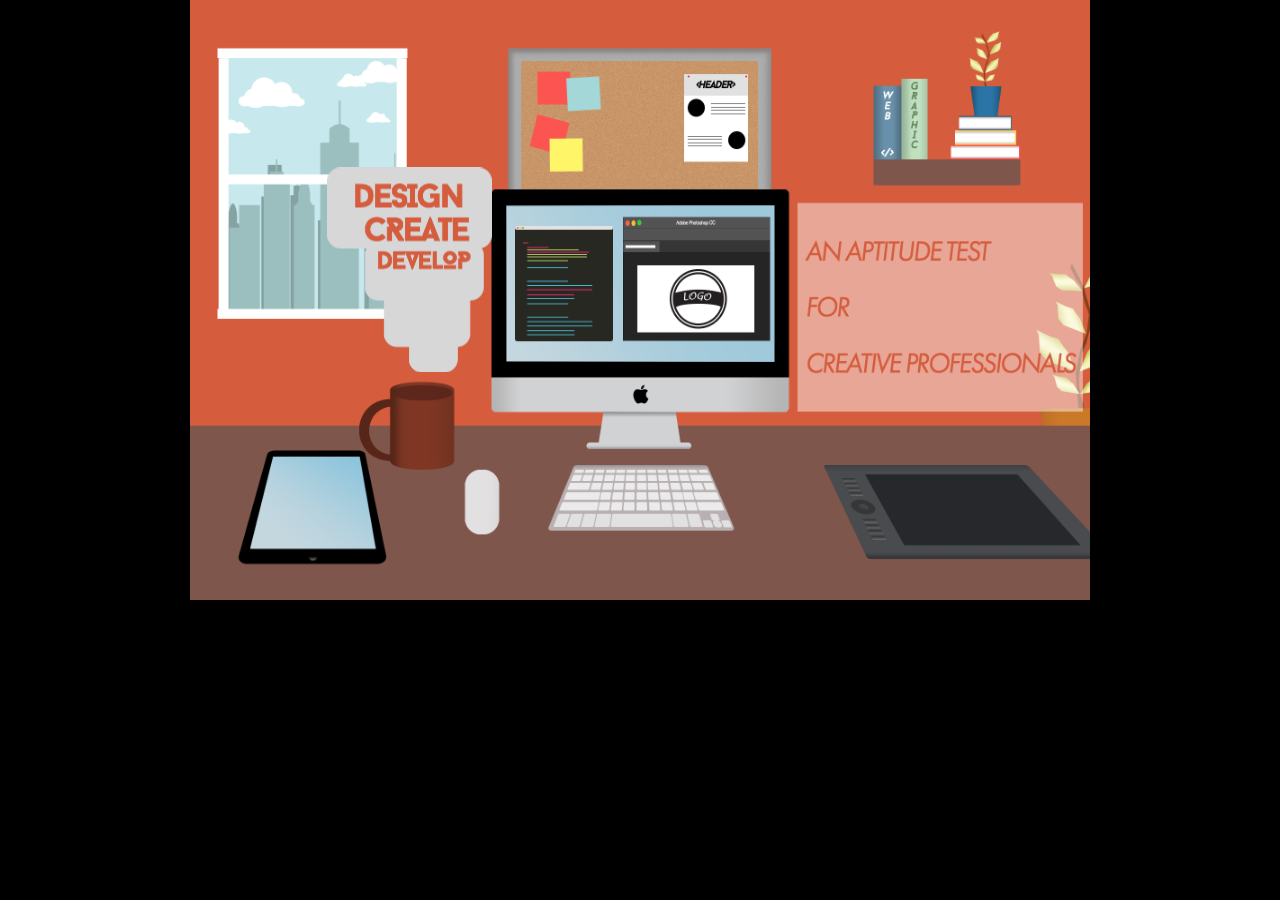
<file: index.html>
<!doctype html>
<html>
<head>
<meta charset="utf-8">
<meta name="viewport" content="width=device-width, initial-scale=1.0, maximum-scale=1.0, minimum-scale=1.0, user-scalable=no" />
<style>
html, body {
	margin:0;
	padding:0;
}
body {
	background-color:black;
	overflow: scroll;
}
#container {
	margin:auto;
	background-color:black;
	width:900px;
	height:600px;
}
canvas {

}
button {
	width:100px;
	height:50px;
	background-color:orange;
	text-align: center;
	margin:auto;
}
</style>
	<script type="text/javascript" src="js/collie.min.js"></script>
	<!-- animsition CSS -->
<link rel="stylesheet" href="css/animsition.css">

<!-- vendor js -->
<script src="//ajax.googleapis.com/ajax/libs/jquery/1.11.0/jquery.min.js"></script>

<!-- animsition js -->

</head>
<body >
	<a href = "questions.html">
		<div id="container" ></div>
	</a>

		<script type="text/javascript">
		var layer = new collie.Layer({
		    width: 900,
		    height: 600
		});
		 
		collie.ImageManager.add({
		    bubble: "img/bubble.png",
		    bg: "img/illustration.png"
		});
		var bg = new collie.DisplayObject({
			width : layer.get("width"),
			height : layer.get("height"),
			fitImage : true,
			zIndex: 0,
			backgroundImage : "bg"
			}).addTo(layer);
		 
		var bubble = new collie.DisplayObject({
		    x: 55,
		    y: 75,
		    fitImage: true,
		    scaleX:.5,
		    scaleY:.5,
		   // mass: 1,
		    backgroundImage: "bubble"
		}).addTo(layer);

		collie.Timer.transition(bubble, 3000, {
		        to : [55, 50],
		        set : ["x", "y"],
		        effect: collie.Effect.cubicEase
		    });
		 
		collie.Renderer.addLayer(layer);
		collie.Renderer.load(document.getElementById("container"));
		collie.Renderer.start();
		</script>

	
</body>
</html>
</file>
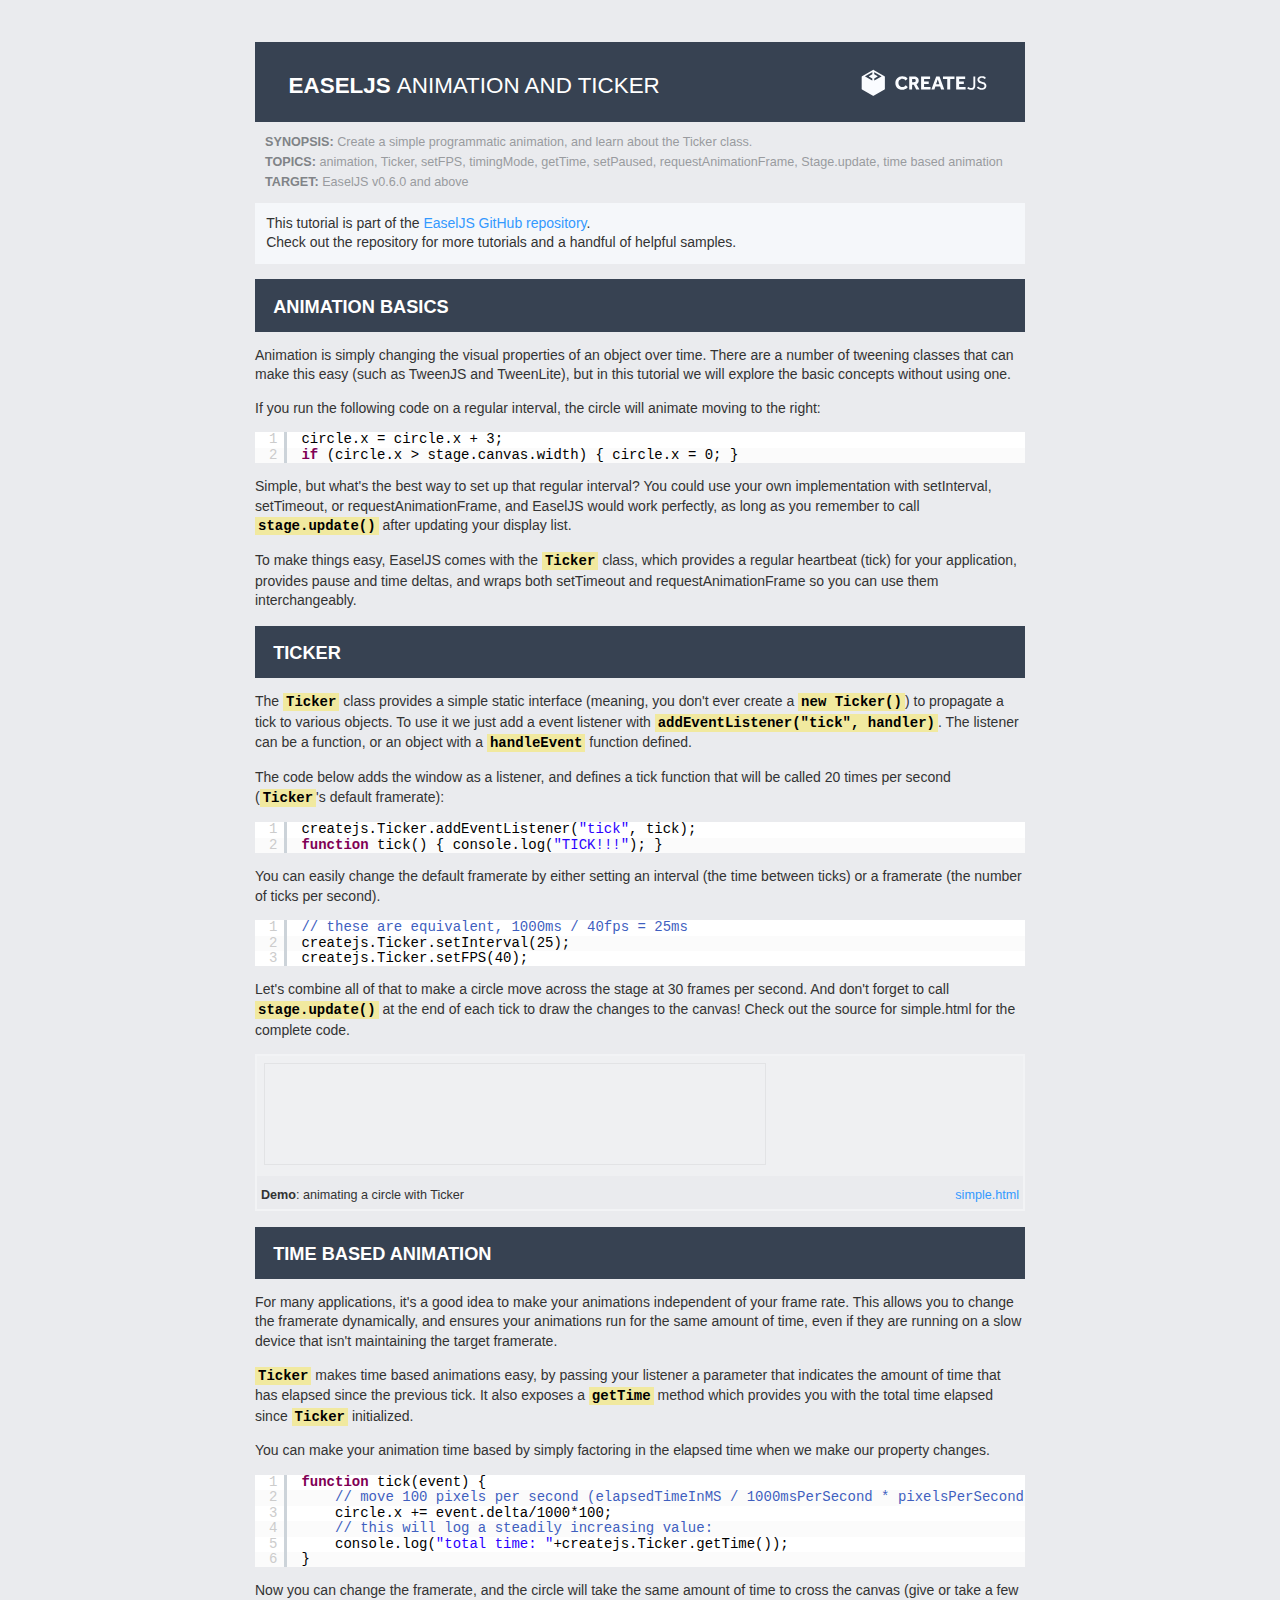
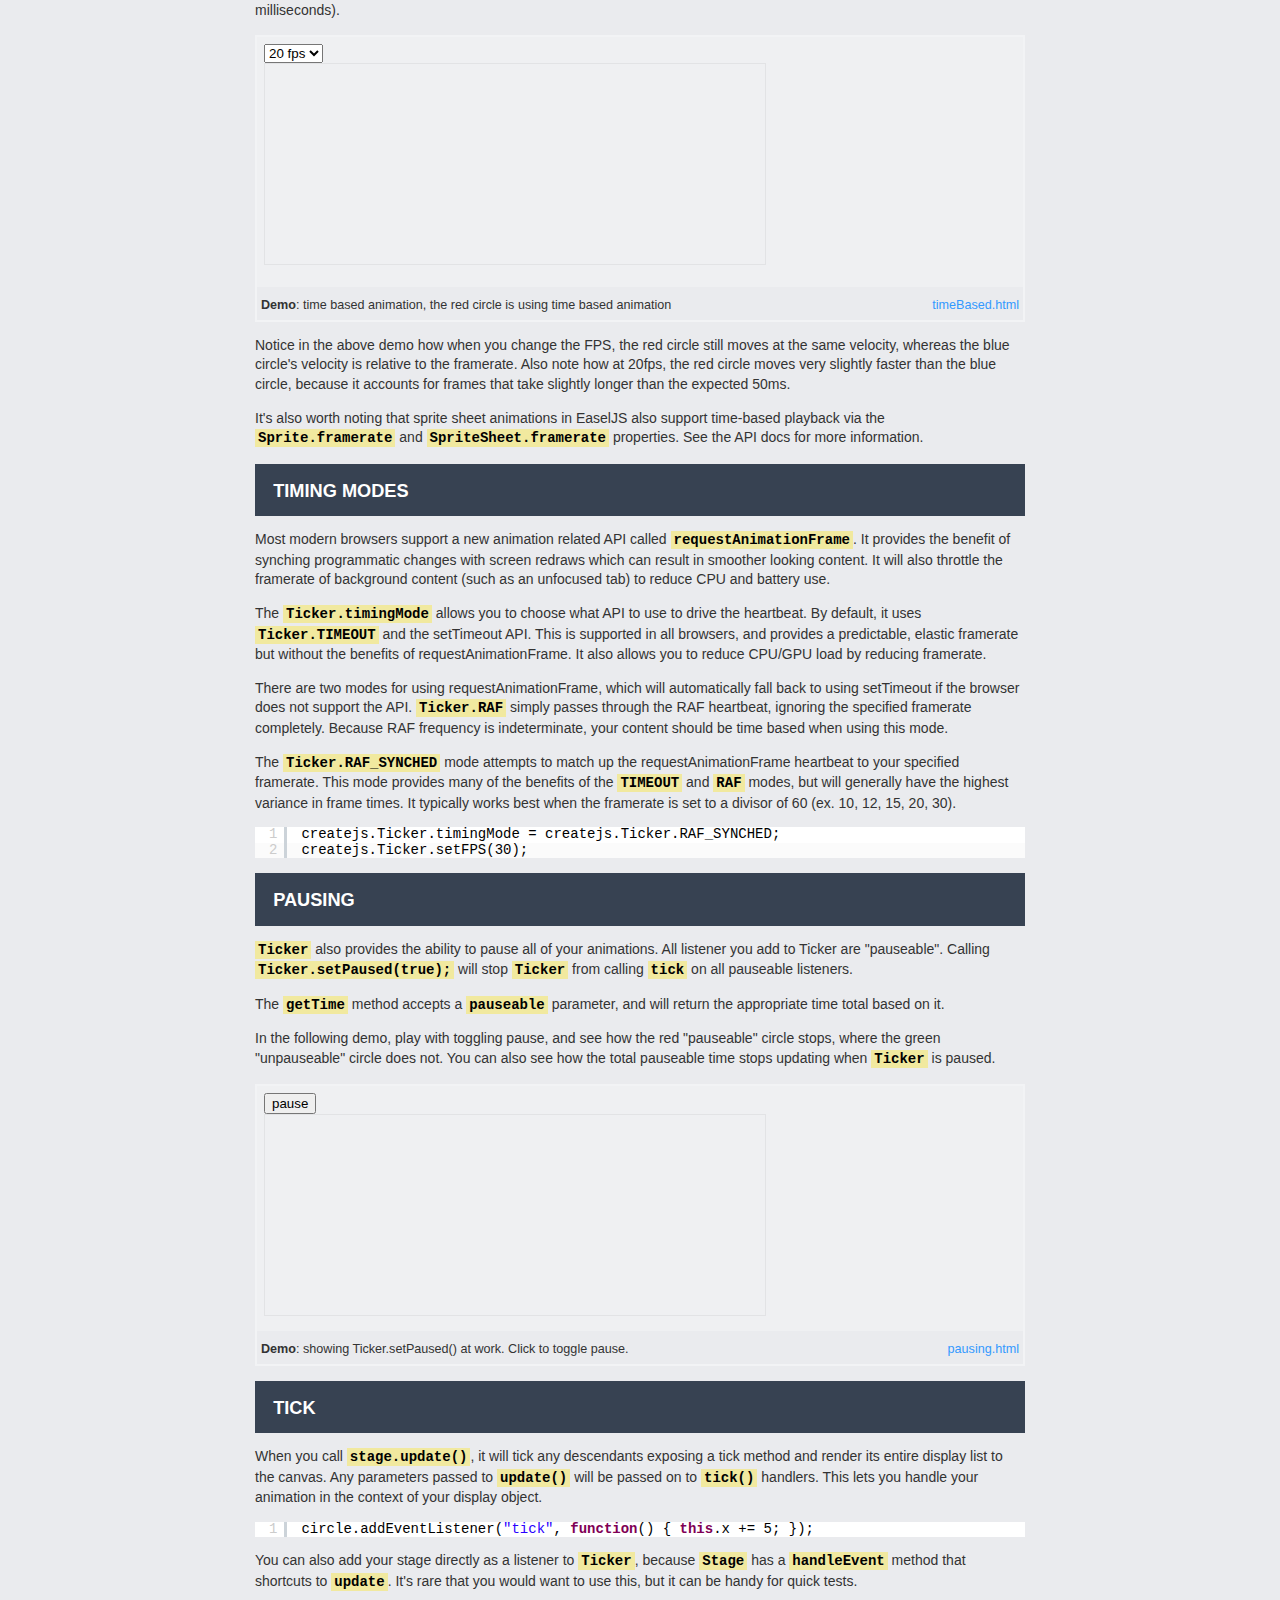
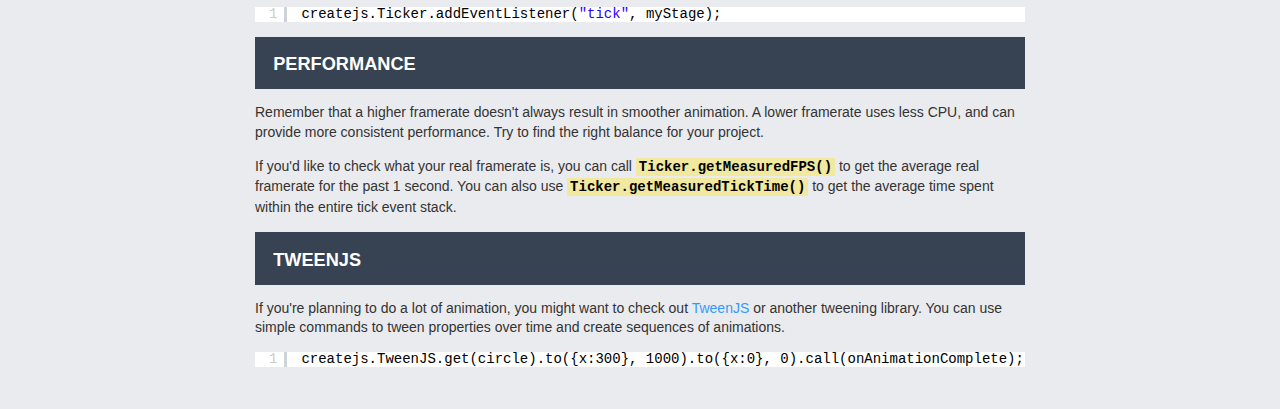
<file: js/EaselJS-0.8.0/tutorials/Animation and Ticker/index.html>
<!DOCTYPE html>
<html>
<head>
	<meta http-equiv="Content-Type" content="text/html; charset=UTF-8">
	<title>EaselJS Tutorial: Animation and Ticker</title>
	<link href="../../_assets/css/shared.css" rel="stylesheet" type="text/css">
	<link href="../_shared/tutorial.css" rel="stylesheet" type="text/css">
	<script src="../_shared/tutorial.js"></script>
	
	<!-- SyntaxHighlighter-->
	<script src="../_shared/SyntaxHighlighter/shCore.js"></script>
	<script src="../_shared/SyntaxHighlighter/shBrushJScript.js"></script>
	<script src="../_shared/SyntaxHighlighter/shBrushXml.js"></script>
	<link href="../_shared/SyntaxHighlighter/shCore.css" rel="stylesheet" type="text/css">
	<link href="../_shared/SyntaxHighlighter/shThemeCreateJS.css" rel="stylesheet" type="text/css">
</head>
	
<body onload="initTutorial();">
	<article>
		<header>
			<h1>EaselJS <em>Animation and Ticker</em></h1>
			<p>
				<strong>Synopsis:</strong> Create a simple programmatic animation, and learn about the Ticker class.<br>
				<strong>Topics:</strong> animation, Ticker, setFPS, timingMode, getTime, setPaused, requestAnimationFrame, Stage.update, time based animation<br>
				<strong>Target:</strong> EaselJS v0.6.0 and above
			</p>
		</header>
		<p class="highlight">
			This tutorial is part of the <a href="https://github.com/CreateJS/EaselJS/" target="_blank">EaselJS GitHub repository</a>.<br />
			Check out the repository for more tutorials and a handful of helpful samples.
		</p>


		<section>
			<header>
				<h2>Animation Basics</h2>
			</header>
			<p>
				Animation is simply changing the visual properties of an object over time. There are a number of tweening classes that can make this easy (such as TweenJS and TweenLite), but in this tutorial we will explore the basic concepts without using one.
			</p>
			<p>
				If you run the following code on a regular interval, the circle will animate moving to the right:
			</p>
			<textarea class="brush: js;" readonly>
circle.x = circle.x + 3;
if (circle.x > stage.canvas.width) { circle.x = 0; }
			</textarea>
			<p>
				Simple, but what's the best way to set up that regular interval? You could use your own implementation with setInterval, setTimeout, or requestAnimationFrame, and EaselJS would work perfectly, as long as you remember to call <code>stage.update()</code> after updating your display list.
			</p>
			<p>
				To make things easy, EaselJS comes with the <code>Ticker</code> class, which provides a regular heartbeat (tick) for your application, provides pause and time deltas, and wraps both setTimeout and requestAnimationFrame so you can use them interchangeably.
			</p>
		</section>
		
		<section>
			<header>
				<h2>Ticker</h2>
			</header>
			<p>
				The <code>Ticker</code> class provides a simple static interface (meaning, you don't ever create a <code>new Ticker()</code>) to propagate a tick to various objects. To use it we just add a event listener with <code>addEventListener("tick", handler)</code>. The listener can be a function, or an object with a <code>handleEvent</code> function defined.
			</p>
			<p>
				The code below adds the window as a listener, and defines a tick function that will be called 20 times per second (<code>Ticker</code>'s default framerate):
			<textarea class="brush: js;" readonly>
createjs.Ticker.addEventListener("tick", tick);
function tick() { console.log("TICK!!!"); }
			</textarea>
			<p>
				You can easily change the default framerate by either setting an interval (the time between ticks) or a framerate (the number of ticks per second).
			</p>
			<textarea class="brush: js;" readonly>
// these are equivalent, 1000ms / 40fps = 25ms
createjs.Ticker.setInterval(25);
createjs.Ticker.setFPS(40);
			</textarea>
			<p>
				Let's combine all of that to make a circle move across the stage at 30 frames per second. And don't forget to call <code>stage.update()</code> at the end of each tick to draw the changes to the canvas! Check out the source for simple.html for the complete code.
			</p>
			<iframe src="simple.html" class="demo" data-description="animating a circle with Ticker" width="100%" height="120px"></iframe>
		</section>
		
		<section>
			<header>
				<h2>Time based animation</h2>
			</header>
			<p>
				For many applications, it's a good idea to make your animations independent of your frame rate. This allows you to change the framerate dynamically, and ensures your animations run for the same amount of time, even if they are running on a slow device that isn't maintaining the target framerate.
			</p>
			<p>
				<code>Ticker</code> makes time based animations easy, by passing your listener a parameter that indicates the amount of time that has elapsed since the previous tick. It also exposes a <code>getTime</code> method which provides you with the total time elapsed since <code>Ticker</code> initialized.
			</p>
				You can make your animation time based by simply factoring in the elapsed time when we make our property changes.
			<textarea class="brush: js;" readonly>
function tick(event) {
	// move 100 pixels per second (elapsedTimeInMS / 1000msPerSecond * pixelsPerSecond):
	circle.x += event.delta/1000*100;
	// this will log a steadily increasing value:
	console.log("total time: "+createjs.Ticker.getTime());
}
			</textarea>
			<p>
				Now you can change the framerate, and the circle will take the same amount of time to cross the canvas (give or take a few milliseconds).
			</p>
			<iframe src="timeBased.html" class="demo" data-description="time based animation, the red circle is using time based animation" width="100%" height="250px"></iframe>
			<p>
				Notice in the above demo how when you change the FPS, the red circle still moves at the same velocity, whereas the blue circle's velocity is relative to the framerate. Also note how at 20fps, the red circle moves very slightly faster than the blue circle, because it accounts for frames that take slightly longer than the expected 50ms.
			</p>
			<p>
				It's also worth noting that sprite sheet animations in EaselJS also support time-based playback via the <code>Sprite.framerate</code> and <code>SpriteSheet.framerate</code> properties. See the API docs for more information.
			</p>
		</section>
		
		<section>
			<header>
				<h2>Timing Modes</h2>
			</header>
			<p>
				Most modern browsers support a new animation related API called <code>requestAnimationFrame</code>. It provides the benefit of synching programmatic changes with screen redraws which can result in smoother looking content. It will also throttle the framerate of background content (such as an unfocused tab) to reduce CPU and battery use.
			</p>
			<p>
				The <code>Ticker.timingMode</code> allows you to choose what API to use to drive the heartbeat. By default, it uses <code>Ticker.TIMEOUT</code> and the setTimeout API. This is supported in all browsers, and provides a predictable, elastic framerate but without the benefits of requestAnimationFrame. It also allows you to reduce CPU/GPU load by reducing framerate.
			</p>
			<p>
				There are two modes for using requestAnimationFrame, which will automatically fall back to using setTimeout if the browser does not support the API. <code>Ticker.RAF</code> simply passes through the RAF heartbeat, ignoring the specified framerate completely. Because RAF frequency is indeterminate, your content should be time based when using this mode.
			</p>
			<p>
				The <code>Ticker.RAF_SYNCHED</code> mode attempts to match up the requestAnimationFrame heartbeat to your specified framerate. This mode provides many of the benefits of the <code>TIMEOUT</code> and <code>RAF</code> modes, but will generally have the highest variance in frame times. It typically works best when the framerate is set to a divisor of 60 (ex. 10, 12, 15, 20, 30).
			</p>
			<textarea class="brush: js;" readonly>
createjs.Ticker.timingMode = createjs.Ticker.RAF_SYNCHED;
createjs.Ticker.setFPS(30);
			</textarea>
		</section>
			
		<section>
			<header>
				<h2>Pausing</h2>
			</header>
			<p>
				<code>Ticker</code> also provides the ability to pause all of your animations. All listener you add to Ticker are "pauseable". Calling <code>Ticker.setPaused(true);</code> will stop <code>Ticker</code> from calling <code>tick</code> on all pauseable listeners.
			</p>
			<p>
				The <code>getTime</code> method accepts a <code>pauseable</code> parameter, and will return the appropriate time total based on it.
			</p>
			<p>
				In the following demo, play with toggling pause, and see how the red "pauseable" circle stops, where the green "unpauseable" circle does not. You can also see how the total pauseable time stops updating when <code>Ticker</code> is paused.
			</p>
			<iframe src="pausing.html" class="demo" data-description="showing Ticker.setPaused() at work. Click to toggle pause." width="100%" height="245px"></iframe>
		</section>
		
		<section>
			<header>
				<h2>Tick</h2>
			</header>
			<p>
				When you call <code>stage.update()</code>, it will tick any descendants exposing a tick method and render
                its entire display list to the canvas. Any parameters passed to <code>update()</code> will be passed on to
                <code>tick()</code> handlers. This lets you handle your animation in the context of your display object.
			</p>
			<textarea class="brush: js;" readonly>
circle.addEventListener("tick", function() { this.x += 5; });
			</textarea>
			<p>
				You can also add your stage directly as a listener to <code>Ticker</code>, because <code>Stage</code>
                has a <code>handleEvent</code> method that shortcuts to <code>update</code>. It's rare that you would
                want to use this, but it can be handy for quick tests.
			</p>
			<textarea class="brush: js;" readonly>
createjs.Ticker.addEventListener("tick", myStage);
			</textarea>
		</section>
		
		<section>
			<header>
				<h2>Performance</h2>
			</header>
			<p>
				Remember that a higher framerate doesn't always result in smoother animation. A lower framerate uses less CPU, and can provide more consistent performance. Try to find the right balance for your project.
			</p>
			<p>
				If you'd like to check what your real framerate is, you can call <code>Ticker.getMeasuredFPS()</code> to get the average real framerate for the past 1 second. You can also use <code>Ticker.getMeasuredTickTime()</code> to get the average time spent within the entire tick event stack.
			</p>
		</section>
		
		<section>
			<header>
				<h2>TweenJS</h2>
			</header>
			<p>
				If you're planning to do a lot of animation, you might want to check out <a href="http://tweenjs.com"/>TweenJS</a> or another tweening library. You can use simple commands to tween properties over time and create sequences of animations.
			</p>
			<textarea class="brush: js;" readonly>
createjs.TweenJS.get(circle).to({x:300}, 1000).to({x:0}, 0).call(onAnimationComplete);
			</textarea>
		</section>
		
	</article>
</body>
</html>
</file>
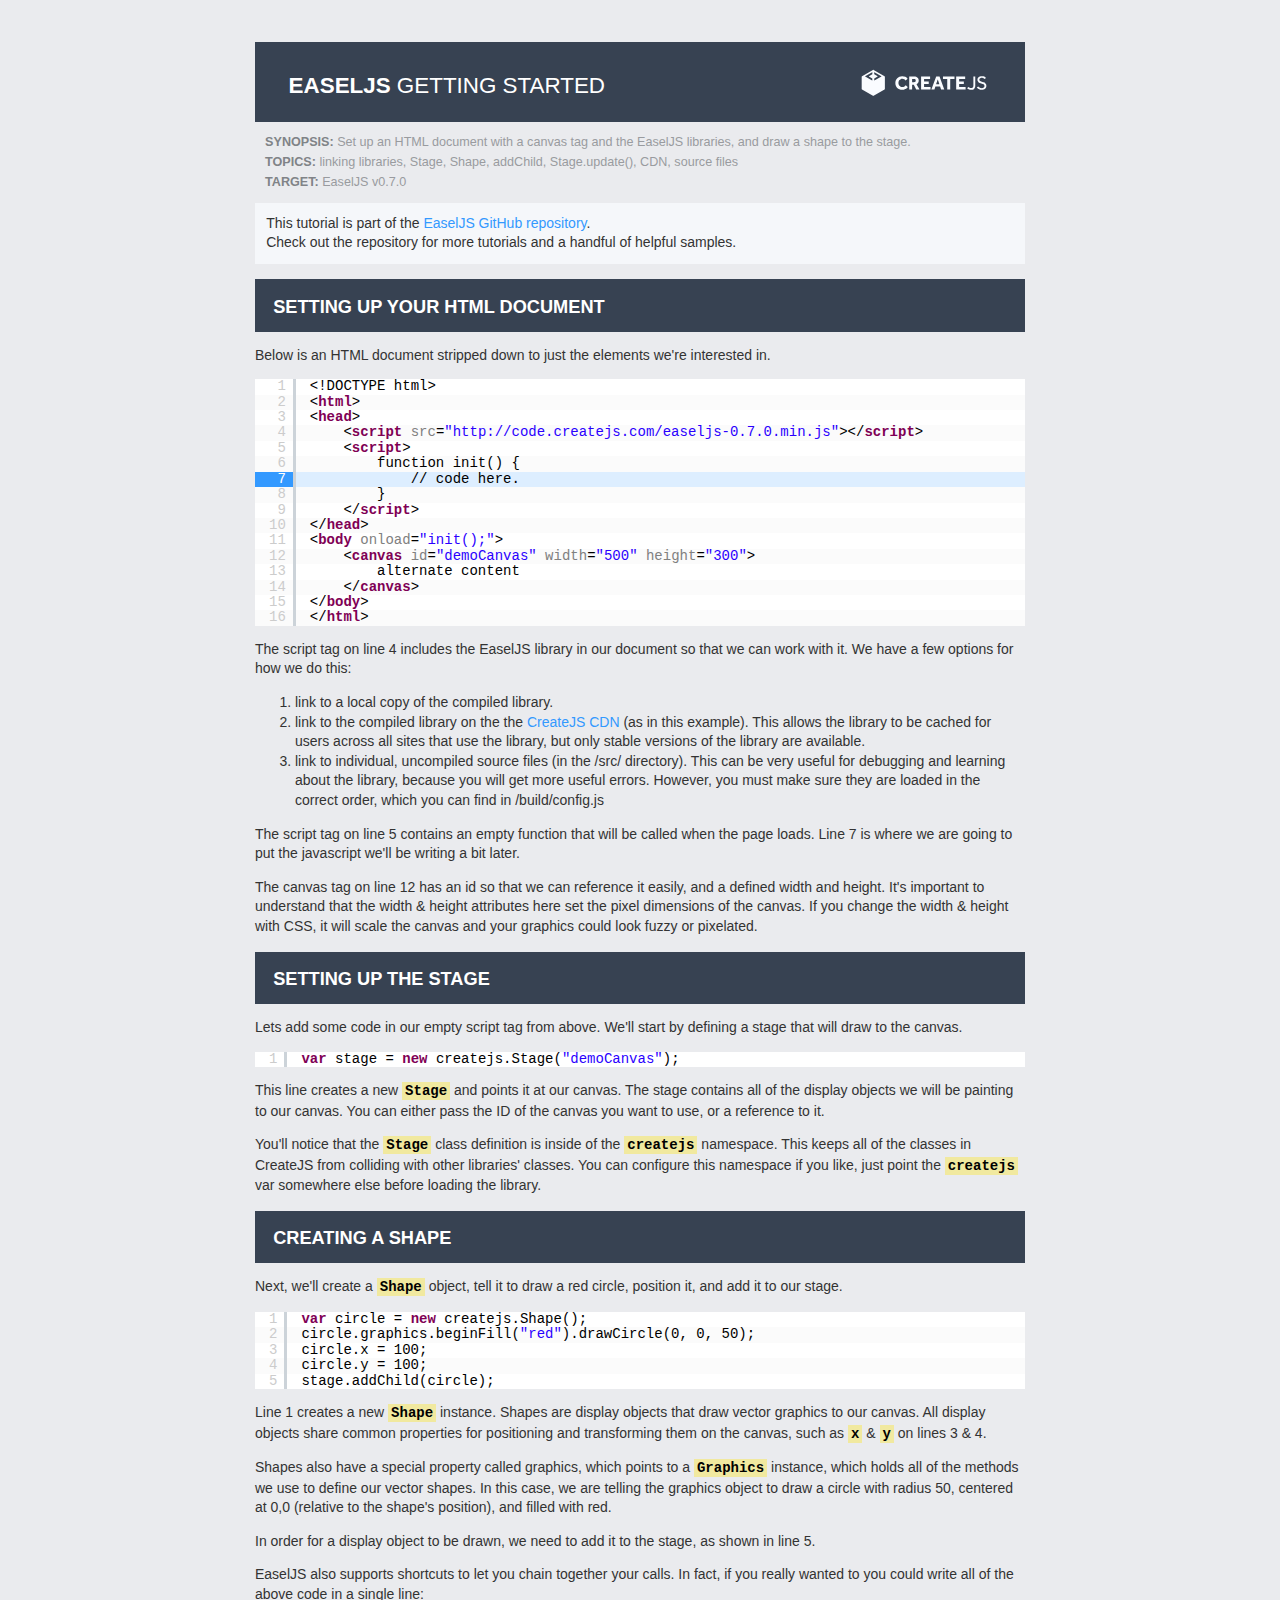
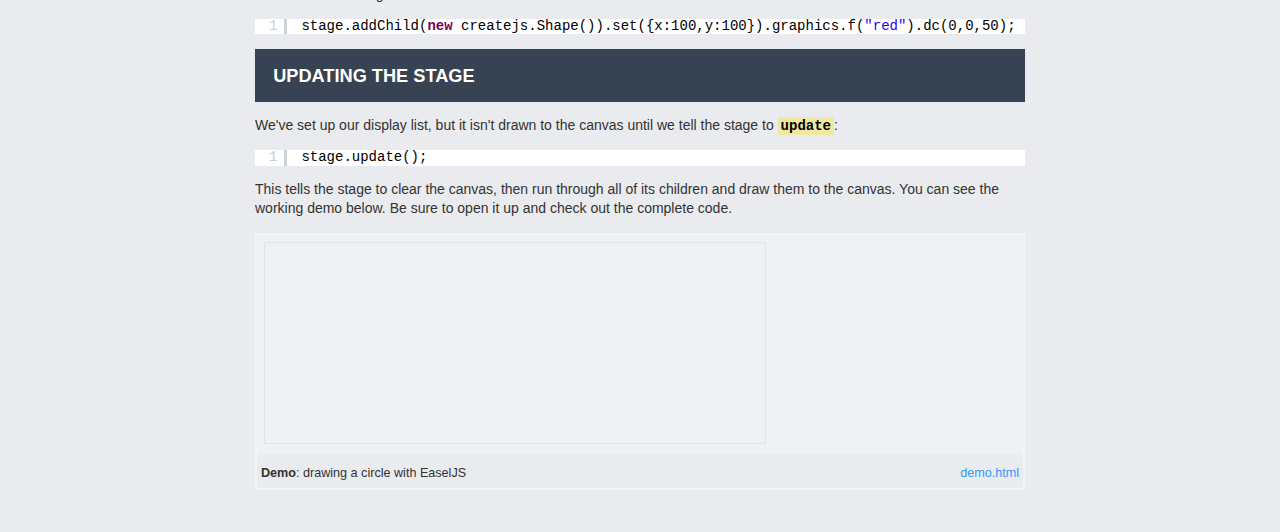
<file: js/EaselJS-0.8.0/tutorials/Getting Started/index.html>
<!DOCTYPE html>
<html>
<head>
	<meta http-equiv="Content-Type" content="text/html; charset=UTF-8">
	<title>EaselJS Tutorial: Getting Started</title>
	<link href="../../_assets/css/shared.css" rel="stylesheet" type="text/css">
	<link href="../_shared/tutorial.css" rel="stylesheet" type="text/css">
	<script src="../_shared/tutorial.js"></script>
	
	<!-- SyntaxHighlighter-->
	<script src="../_shared/SyntaxHighlighter/shCore.js"></script>
	<script src="../_shared/SyntaxHighlighter/shBrushJScript.js"></script>
	<script src="../_shared/SyntaxHighlighter/shBrushXml.js"></script>
	<link href="../_shared/SyntaxHighlighter/shCore.css" rel="stylesheet" type="text/css">
	<link href="../_shared/SyntaxHighlighter/shThemeCreateJS.css" rel="stylesheet" type="text/css">
</head>
	
<body onload="initTutorial();">
	<article>
		<header>
			<h1>EaselJS <em>Getting Started</em></h1>
			<p>
				<strong>Synopsis:</strong> Set up an HTML document with a canvas tag and the EaselJS libraries, and draw a shape to the stage.<br>
				<strong>Topics:</strong> linking libraries, Stage, Shape, addChild, Stage.update(), CDN, source files<br>
				<strong>Target:</strong> EaselJS v0.7.0
			</p>
		</header>
		<p class="highlight">
			This tutorial is part of the <a href="https://github.com/CreateJS/EaselJS/" target="_blank">EaselJS GitHub repository</a>.<br />
			Check out the repository for more tutorials and a handful of helpful samples.
		</p>

		<section>
			<header>
				<h2>Setting up your html document</h2>
			</header>
			<p>
				Below is an HTML document stripped down to just the elements we're interested in.
			</p>
			<textarea class="brush: xml; highlight: [7];" readonly>
<!DOCTYPE html>
<html>
<head>
	<script src="http://code.createjs.com/easeljs-0.7.0.min.js"></script>
	<script>
		function init() {
			// code here.
		}
	</script>
</head>
<body onload="init();">
	<canvas id="demoCanvas" width="500" height="300">
		alternate content
	</canvas>
</body>
</html>
			</textarea>
			<p>
				The script tag on line 4 includes the EaselJS library in our document so that we can work with it. We have a few options for how we do this:<ol>
				<li> link to a local copy of the compiled library.</li>
				<li> link to the compiled library on the the <a href="http://code.createjs.com">CreateJS CDN</a> (as in this example). This allows the library to be cached for users across all sites that use the library, but only stable versions of the library are available.</li>
				<li> link to individual, uncompiled source files (in the /src/ directory). This can be very useful for debugging and learning about the library, because you will get more useful errors. However, you must make sure they are loaded in the correct order, which you can find in /build/config.js</li>
				</ol>
			</p>
			<p>
				The script tag on line 5 contains an empty function that will be called when the page loads. Line 7 is where we are going to put the javascript we'll be writing a bit later.
			</p>
			<p>
				The canvas tag on line 12 has an id so that we can reference it easily, and a defined width and height. It's important to understand that the width & height attributes here set the pixel dimensions of the canvas. If you change the width & height with CSS, it will scale the canvas and your graphics could look fuzzy or pixelated.
			</p>
		</section>
		
		<section>
			<header>
				<h2>Setting up the stage</h2>
			</header>
			<p>
				Lets add some code in our empty script tag from above. We'll start by defining a stage that will draw to the canvas.</p>
			</p>
			<textarea class="brush: js;" readonly>
var stage = new createjs.Stage("demoCanvas");
			</textarea>
			<p>
				This line creates a new <code>Stage</code> and points it at our canvas. The stage contains all of the display objects we will be painting to our canvas. You can either pass the ID of the canvas you want to use, or a reference to it.
			</p>
			<p>
			You'll notice that the <code>Stage</code> class definition is inside of the <code>createjs</code> namespace. This keeps all of the classes in CreateJS from colliding with other libraries' classes. You can configure this namespace if you like, just point the <code>createjs</code> var somewhere else before loading the library.
			</p>
		</section>
		
		<section>
			<header>
				<h2>Creating a shape</h2>
			</header>
			<p>
				Next, we'll create a <code>Shape</code> object, tell it to draw a red circle, position it, and add it to our stage.
			</p>
			<textarea class="brush: js;" readonly>
var circle = new createjs.Shape();
circle.graphics.beginFill("red").drawCircle(0, 0, 50);
circle.x = 100;
circle.y = 100;
stage.addChild(circle);
			</textarea>
			<p>
				Line 1 creates a new <code>Shape</code> instance. Shapes are display objects that draw vector graphics to our canvas. All display objects share common properties for positioning and transforming them on the canvas, such as <code>x</code> & <code>y</code> on lines 3 & 4.
			</p><p>	
				Shapes also have a special property called graphics, which points to a <code>Graphics</code> instance, which holds all of the methods we use to define our vector shapes. In this case, we are telling the graphics object to draw a circle with radius 50, centered at 0,0 (relative to the shape's position), and filled with red.
			</p><p>
				In order for a display object to be drawn, we need to add it to the stage, as shown in line 5.
			</p><p>
				EaselJS also supports shortcuts to let you chain together your calls. In fact, if you really wanted to you could write all of the above code in a single line:
			</p>
			<textarea class="brush: js;" readonly>
stage.addChild(new createjs.Shape()).set({x:100,y:100}).graphics.f("red").dc(0,0,50);
			</textarea>
		</section>	
			
		<section>
			<header>
				<h2>Updating the stage</h2>
			</header>
			<p>
				We've set up our display list, but it isn't drawn to the canvas until we tell the stage to <code>update</code>:
			</p>
			<textarea class="brush: js;" readonly>
stage.update();
			</textarea>
			<p>
				This tells the stage to clear the canvas, then run through all of its children and draw them to the canvas. You can see the working demo below. Be sure to open it up and check out the complete code.
			</p>
			<iframe src="demo.html" class="demo" data-description="drawing a circle with EaselJS" width="100%" height="220px"></iframe>
		</section>
		
	</article>
</body>
</html>
</file>
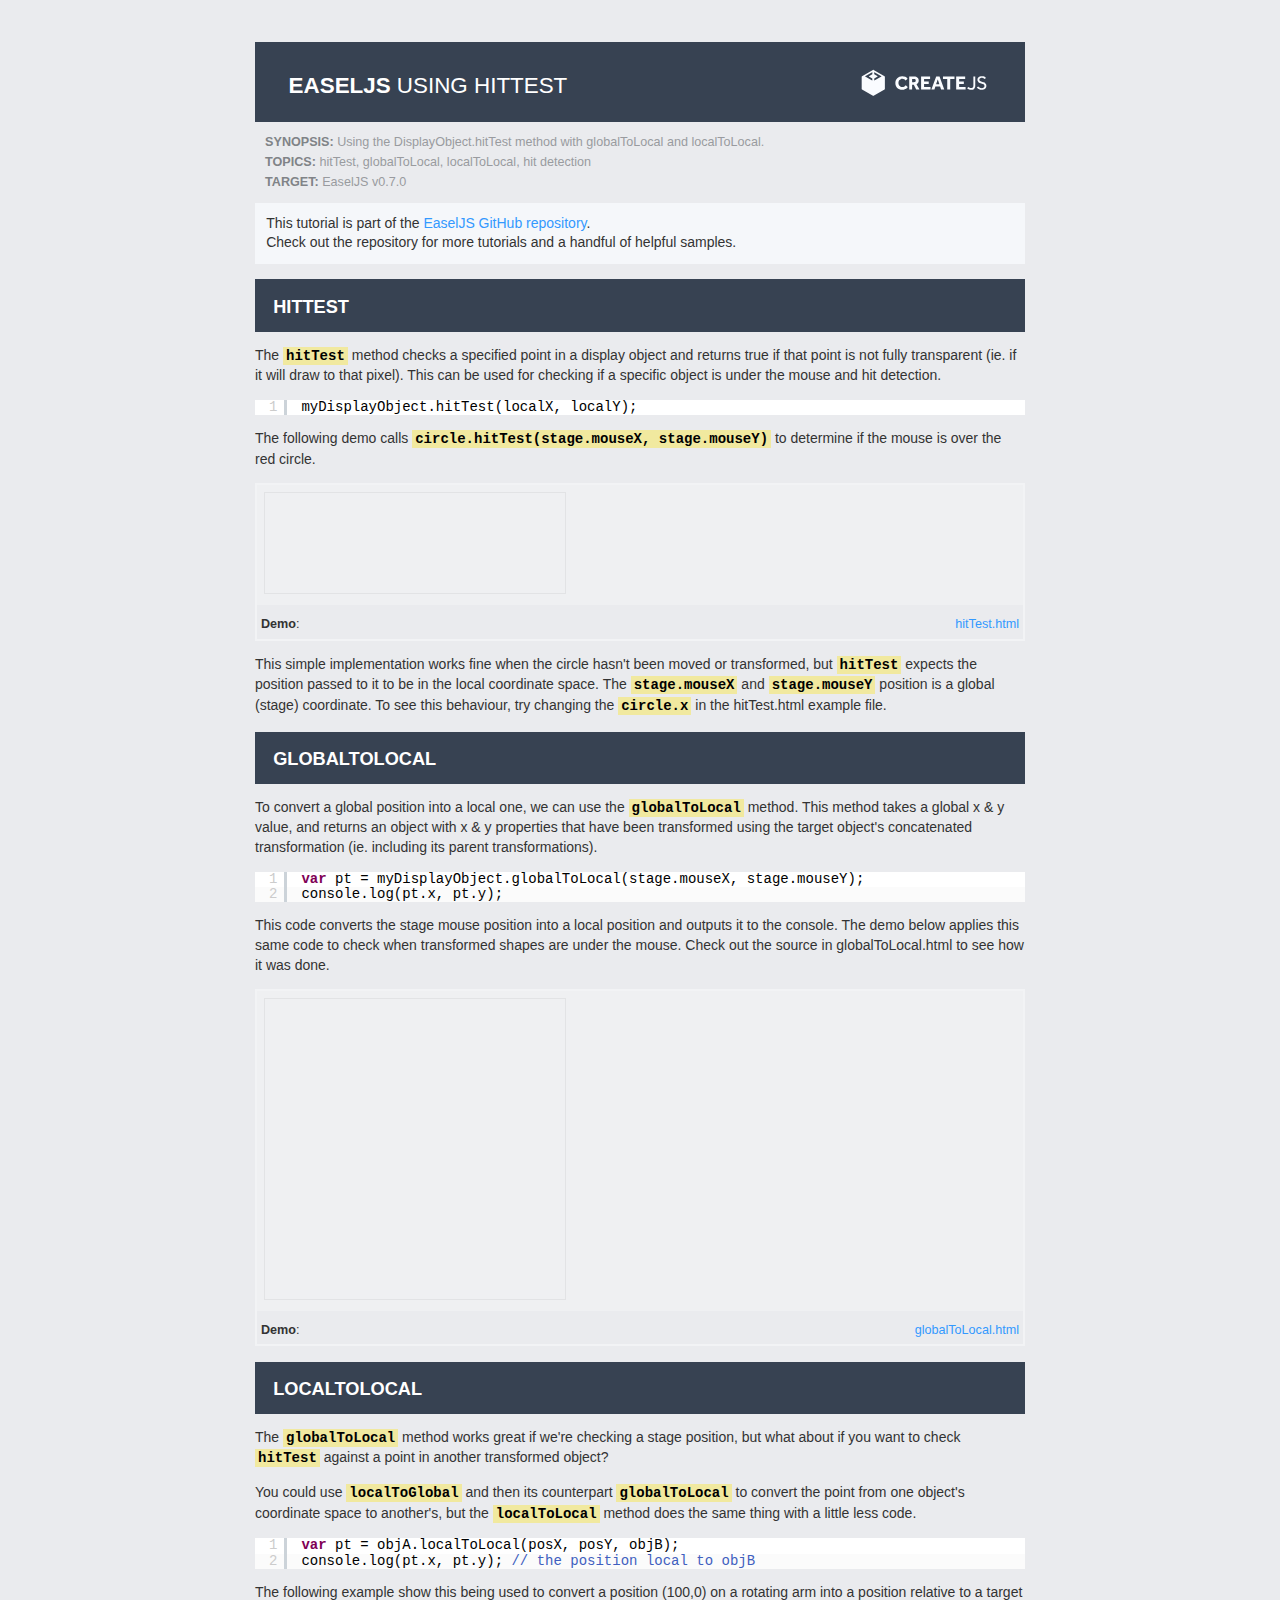
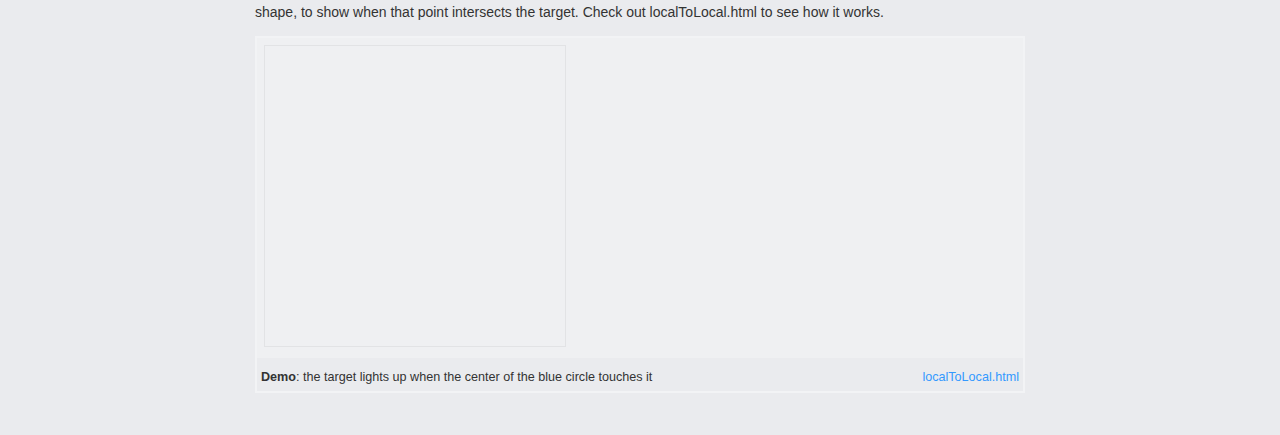
<file: js/EaselJS-0.8.0/tutorials/HitTest/index.html>
<!DOCTYPE html>
<html>
<head>
	<meta http-equiv="Content-Type" content="text/html; charset=UTF-8">
	<title>EaselJS Tutorial: Using hitTest</title>
	<link href="../../_assets/css/shared.css" rel="stylesheet" type="text/css">
	<link href="../_shared/tutorial.css" rel="stylesheet" type="text/css">
	<script src="../_shared/tutorial.js"></script>
	
	<!-- SyntaxHighlighter-->
	<script src="../_shared/SyntaxHighlighter/shCore.js"></script>
	<script src="../_shared/SyntaxHighlighter/shBrushJScript.js"></script>
	<script src="../_shared/SyntaxHighlighter/shBrushXml.js"></script>
	<link href="../_shared/SyntaxHighlighter/shCore.css" rel="stylesheet" type="text/css">
	<link href="../_shared/SyntaxHighlighter/shThemeCreateJS.css" rel="stylesheet" type="text/css">
</head>
	
<body onload="initTutorial();">
	<article>
		<header>
			<h1>EaselJS <em>Using HitTest</em></h1>
			<p>
				<strong>Synopsis:</strong> Using the DisplayObject.hitTest method with globalToLocal and localToLocal.<br>
				<strong>Topics:</strong> hitTest, globalToLocal, localToLocal, hit detection<br>
				<strong>Target:</strong> EaselJS v0.7.0
			</p>
		</header>
		<p class="highlight">
			This tutorial is part of the <a href="https://github.com/CreateJS/EaselJS/" target="_blank">EaselJS GitHub repository</a>.<br />
			Check out the repository for more tutorials and a handful of helpful samples.
		</p>

		<section>
			<header>
				<h2>hitTest</h2>
			</header>
			<p>
				The <code>hitTest</code> method checks a specified point in a display object and returns true if that point is not fully transparent (ie. if it will draw to that pixel). This can be used for checking if a specific object is under the mouse and hit detection.
			</p>
			<textarea class="brush: js;" readonly>
myDisplayObject.hitTest(localX, localY);
			</textarea>
			<p>
				The following demo calls <code>circle.hitTest(stage.mouseX, stage.mouseY)</code> to determine if the mouse is over the red circle.
			</p>
			<iframe src="hitTest.html" class="demo" longdesc="mouse over the circle to see hitTest in action" width="100%" height="120px"></iframe>
			<p>
				This simple implementation works fine when the circle hasn't been moved or transformed, but <code>hitTest</code> expects the position passed to it to be in the local coordinate space. The <code>stage.mouseX</code> and <code>stage.mouseY</code> position is a global (stage) coordinate. To see this behaviour, try changing the <code>circle.x</code> in the hitTest.html example file.
			</p>
		</section>
			
		<section>
			<header>
				<h2>globalToLocal</h2>
			</header>
			<p>
				To convert a global position into a local one, we can use the <code>globalToLocal</code> method. This method takes a global x & y value, and returns an object with x & y properties that have been transformed using the target object's concatenated transformation (ie. including its parent transformations).
			</p>
			<textarea class="brush: js;" readonly>
var pt = myDisplayObject.globalToLocal(stage.mouseX, stage.mouseY);
console.log(pt.x, pt.y);
			</textarea>
			<p>
				This code converts the stage mouse position into a local position and outputs it to the console. The demo below applies this same code to check when transformed shapes are under the mouse. Check out the source in globalToLocal.html to see how it was done.
			</p>
			<iframe src="globalToLocal.html" class="demo" longdesc="mouse over the circles to see globalToLocal and hitTest in action" width="100%" height="320px"></iframe>
		</section>
		
		<section>
			<header>
				<h2>localToLocal</h2>
			</header>
			<p>
				The <code>globalToLocal</code> method works great if we're checking a stage position, but what about if you want to check <code>hitTest</code> against a point in another transformed object?
			</p>
			<p>
				You could use <code>localToGlobal</code> and then its counterpart <code>globalToLocal</code> to convert the point from one object's coordinate space to another's, but the <code>localToLocal</code> method does the same thing with a little less code.
			</p>
			<textarea class="brush: js;" readonly>
var pt = objA.localToLocal(posX, posY, objB);
console.log(pt.x, pt.y); // the position local to objB
			</textarea>
			<p>
				The following example show this being used to convert a position (100,0) on a rotating arm into a position relative to a target shape, to show when that point intersects the target. Check out localToLocal.html to see how it works.
			</p>
			
			<iframe src="localToLocal.html" class="demo" data-description="the target lights up when the center of the blue circle touches it" width="100%" height="320px"></iframe>
		</section>
		
	</article>
</body>
</html>
</file>
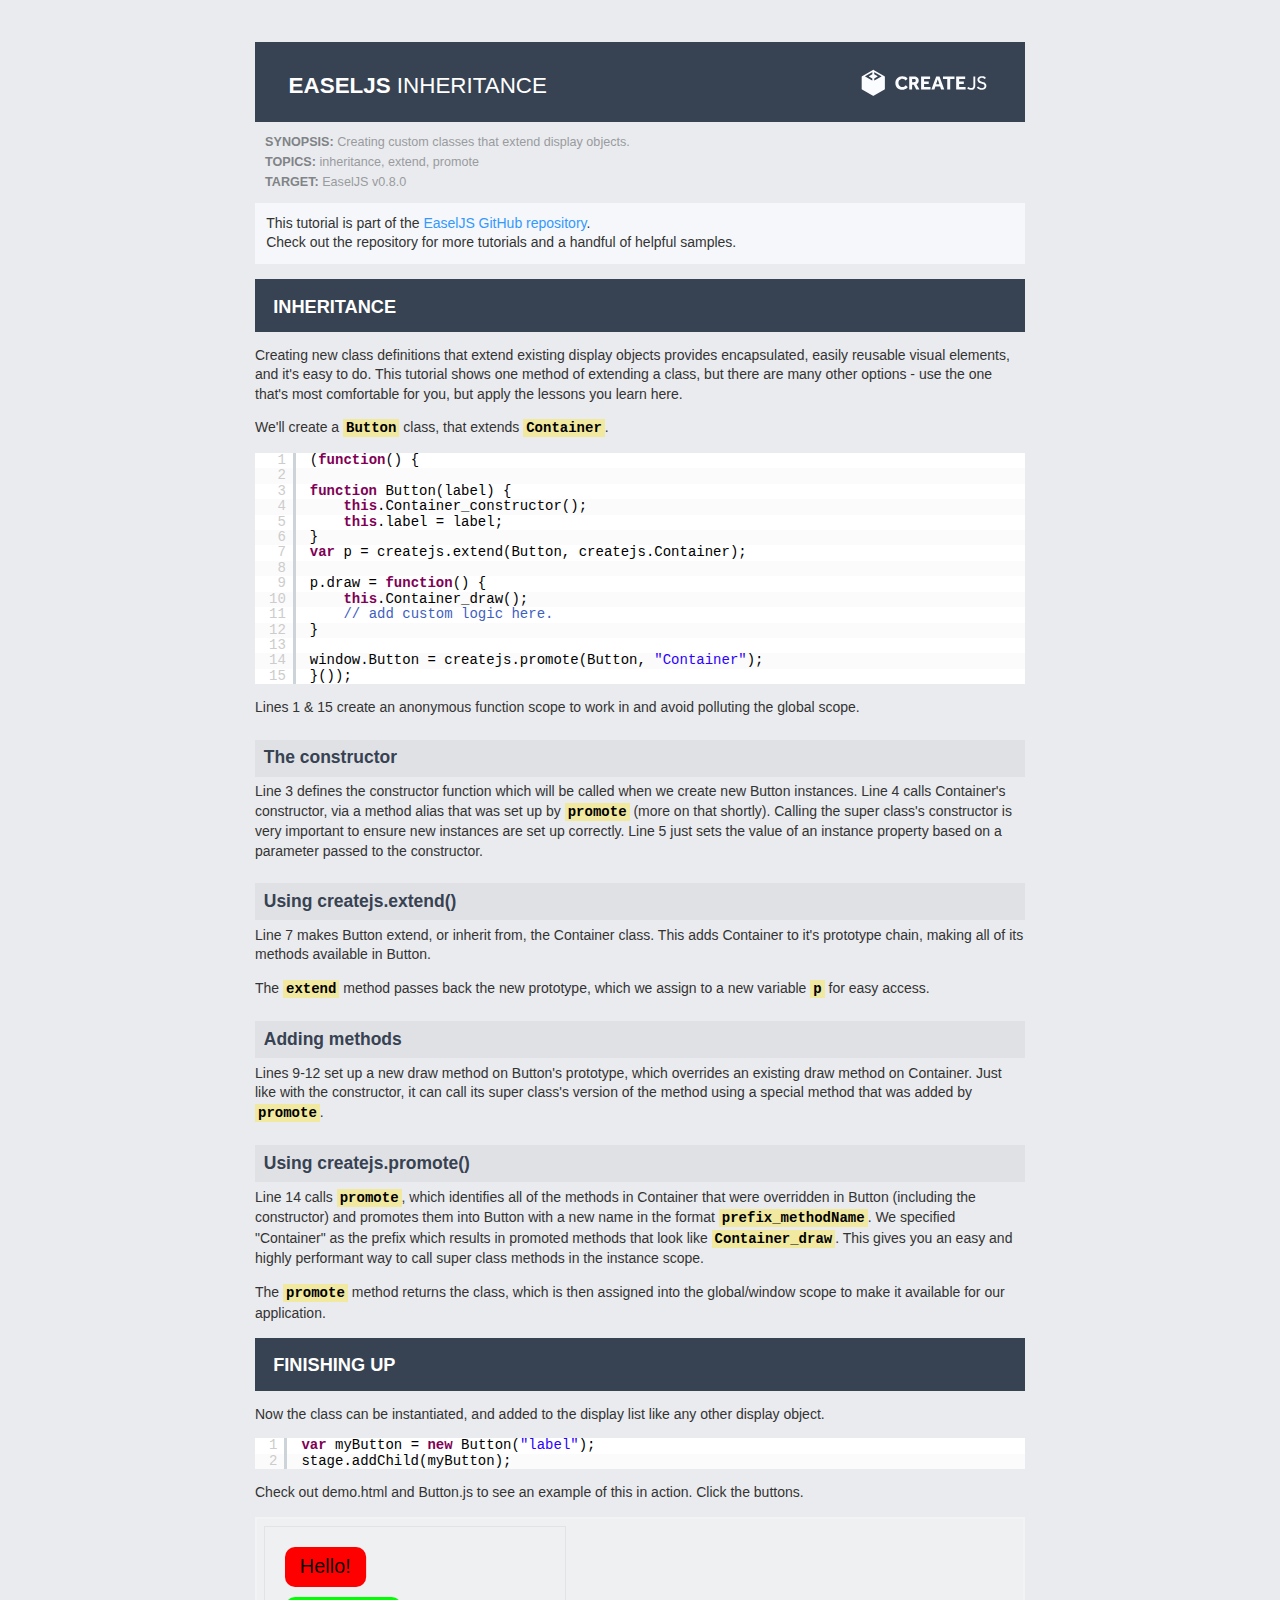
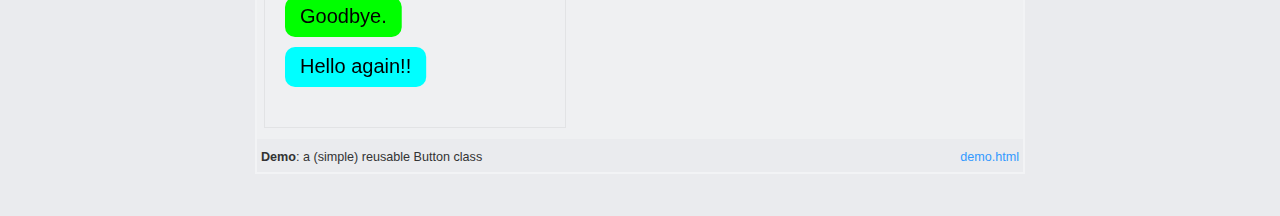
<file: js/EaselJS-0.8.0/tutorials/Inheritance/index.html>
<!DOCTYPE html>
<html>
<head>
	<meta http-equiv="Content-Type" content="text/html; charset=UTF-8">
	<title>EaselJS Tutorial: Inheritance</title>
	<link href="../../_assets/css/shared.css" rel="stylesheet" type="text/css">
	<link href="../_shared/tutorial.css" rel="stylesheet" type="text/css">
	<script src="../_shared/tutorial.js"></script>
	
	<!-- SyntaxHighlighter-->
	<script src="../_shared/SyntaxHighlighter/shCore.js"></script>
	<script src="../_shared/SyntaxHighlighter/shBrushJScript.js"></script>
	<script src="../_shared/SyntaxHighlighter/shBrushXml.js"></script>
	<link href="../_shared/SyntaxHighlighter/shCore.css" rel="stylesheet" type="text/css">
	<link href="../_shared/SyntaxHighlighter/shThemeCreateJS.css" rel="stylesheet" type="text/css">
</head>
	
<body onload="initTutorial();">
	<article>
		<header>
			<h1>EaselJS <em>Inheritance</em></h1>
			<p>
				<strong>Synopsis:</strong> Creating custom classes that extend display objects.<br>
				<strong>Topics:</strong> inheritance, extend, promote<br>
				<strong>Target:</strong> EaselJS v0.8.0
			</p>
		</header>
		<p class="highlight">
			This tutorial is part of the <a href="https://github.com/CreateJS/EaselJS/" target="_blank">EaselJS GitHub repository</a>.<br />
			Check out the repository for more tutorials and a handful of helpful samples.
		</p>

		<section>
			<header>
				<h2>Inheritance</h2>
			</header>
			<p>
				Creating new class definitions that extend existing display objects provides encapsulated, easily reusable visual elements, and it's easy to do. This tutorial shows one method of extending a class, but there are many other options - use the one that's most comfortable for you, but apply the lessons you learn here.
			</p>
			<p>
				We'll create a <code>Button</code> class, that extends <code>Container</code>.
			</p>
			<textarea class="brush: js;" readonly>
(function() {

function Button(label) {
	this.Container_constructor();
	this.label = label;
}
var p = createjs.extend(Button, createjs.Container);

p.draw = function() {
	this.Container_draw();
	// add custom logic here.
}

window.Button = createjs.promote(Button, "Container");
}());
			</textarea>
			<p>
				Lines 1 & 15 create an anonymous function scope to work in and avoid polluting the global scope.
			</p>
			<h3>The constructor</h3>
			<p>
				Line 3 defines the constructor function which will be called when we create new Button instances.
				Line 4 calls Container's constructor, via a method alias that was set up by <code>promote</code> (more on that shortly).
				Calling the super class's constructor is very important to ensure new instances are set up correctly.
				Line 5 just sets the value of an instance property based on a parameter passed to the constructor.
			</p>
			<h3>Using createjs.extend()</h3>
			<p>
				Line 7 makes Button extend, or inherit from, the Container class. This adds Container to it's prototype
				chain, making all of its methods available in Button.
			</p>
			<p>
				The <code>extend</code> method passes back the
				new prototype, which we assign to a new variable <code>p</code> for easy access.
			</p>
			<h3>Adding methods</h3>
			<p>
				Lines 9-12 set up a new draw method on Button's prototype, which overrides an existing draw method on Container. Just like with the
				constructor, it can call its super class's version of the method using a special method that was added by <code>promote</code>.
			</p>
			<h3>Using createjs.promote()</h3>
			<p>
				Line 14 calls <code>promote</code>, which identifies all of the methods in Container that were overridden in Button
				(including the constructor) and promotes them into Button with a new name in the format <code>prefix_methodName</code>.
				We specified "Container" as the prefix which results in promoted methods that look like <code>Container_draw</code>.
				This gives you an easy and highly performant way to call super class methods in the instance scope.
			</p>
			<p>
				The <code>promote</code> method returns the class, which is then assigned into the global/window scope to make it available for our application.
			</p>
		</section>
			
		<section>
			<header>
				<h2>Finishing up</h2>
			</header>
			<p>
				Now the class can be instantiated, and added to the display list like any other display object.
			</p>
			<textarea class="brush: js;" readonly>
var myButton = new Button("label");
stage.addChild(myButton);
			</textarea>
			<p>
				Check out demo.html and Button.js to see an example of this in action. Click the buttons.
			</p>
			
			<iframe src="demo.html" class="demo" data-description="a (simple) reusable Button class" width="100%" height="220px"></iframe>
		</section>
		
	</article>
</body>
</html>
</file>
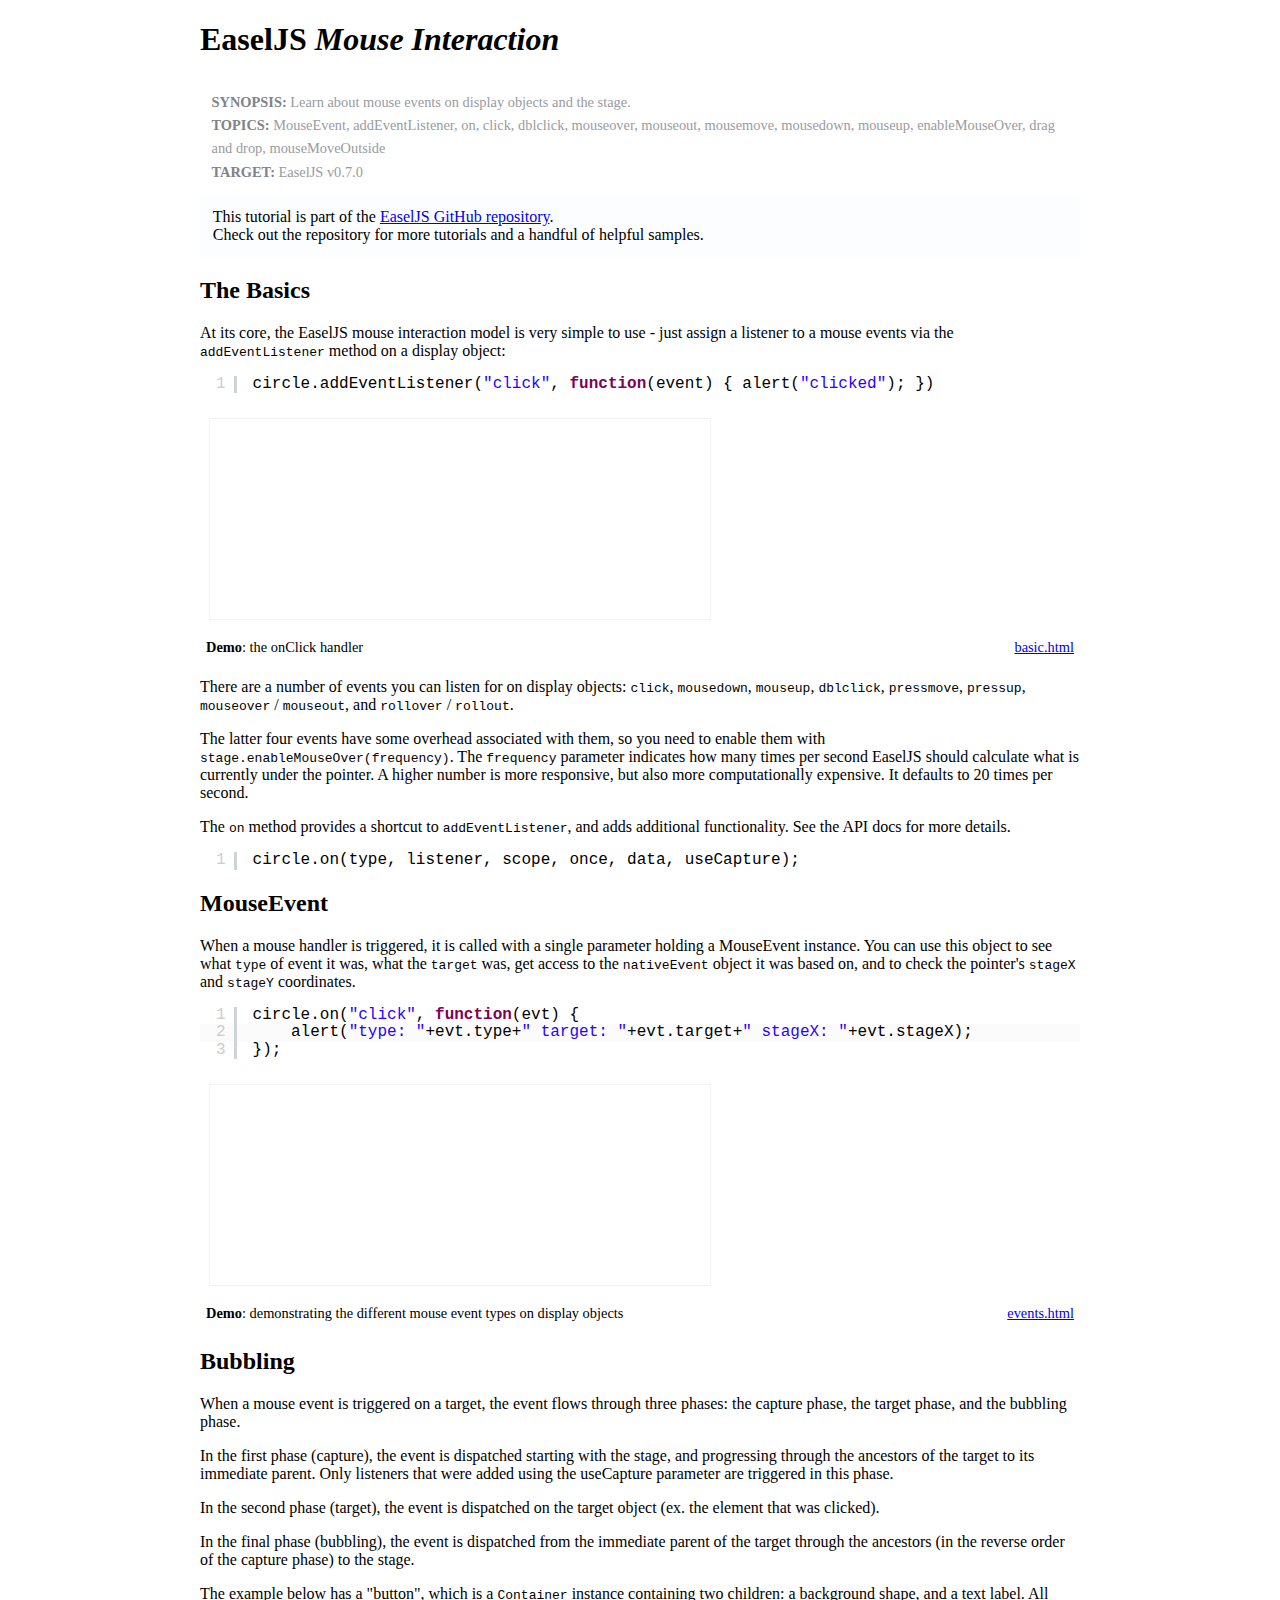
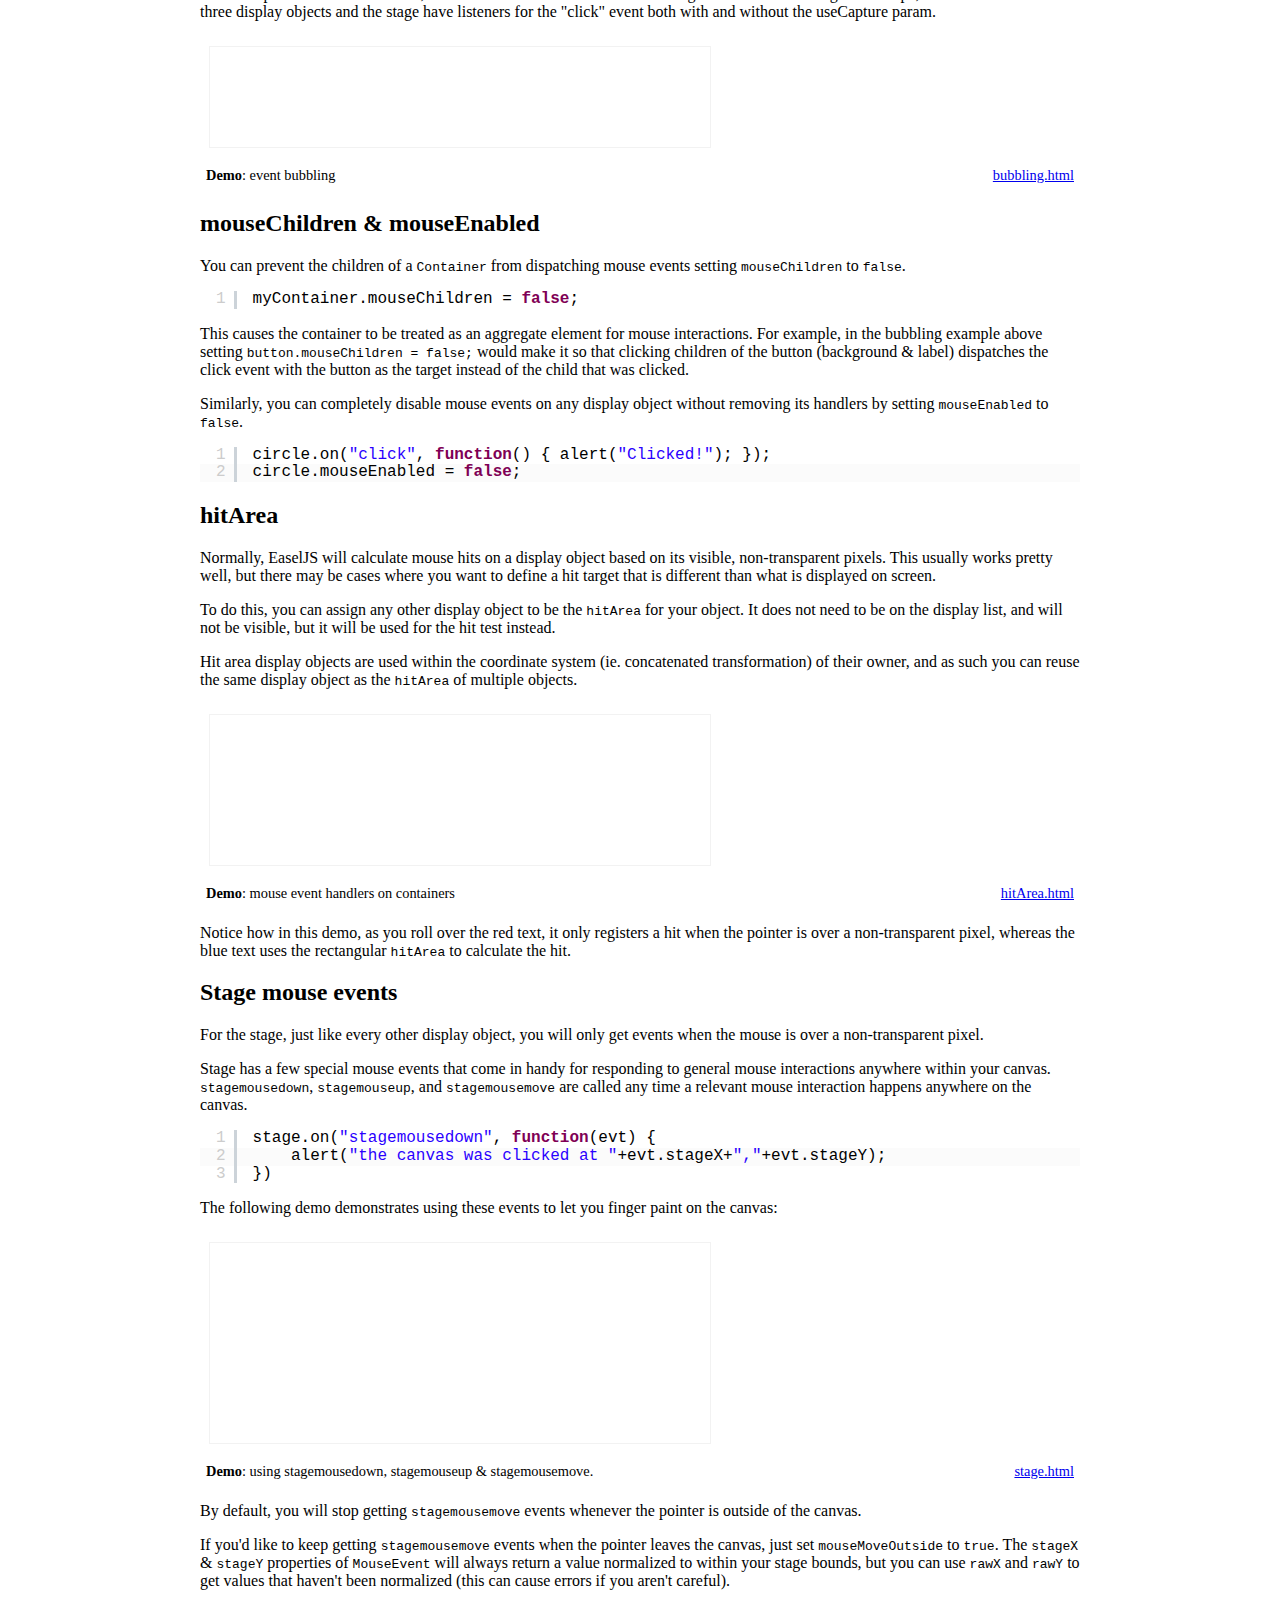
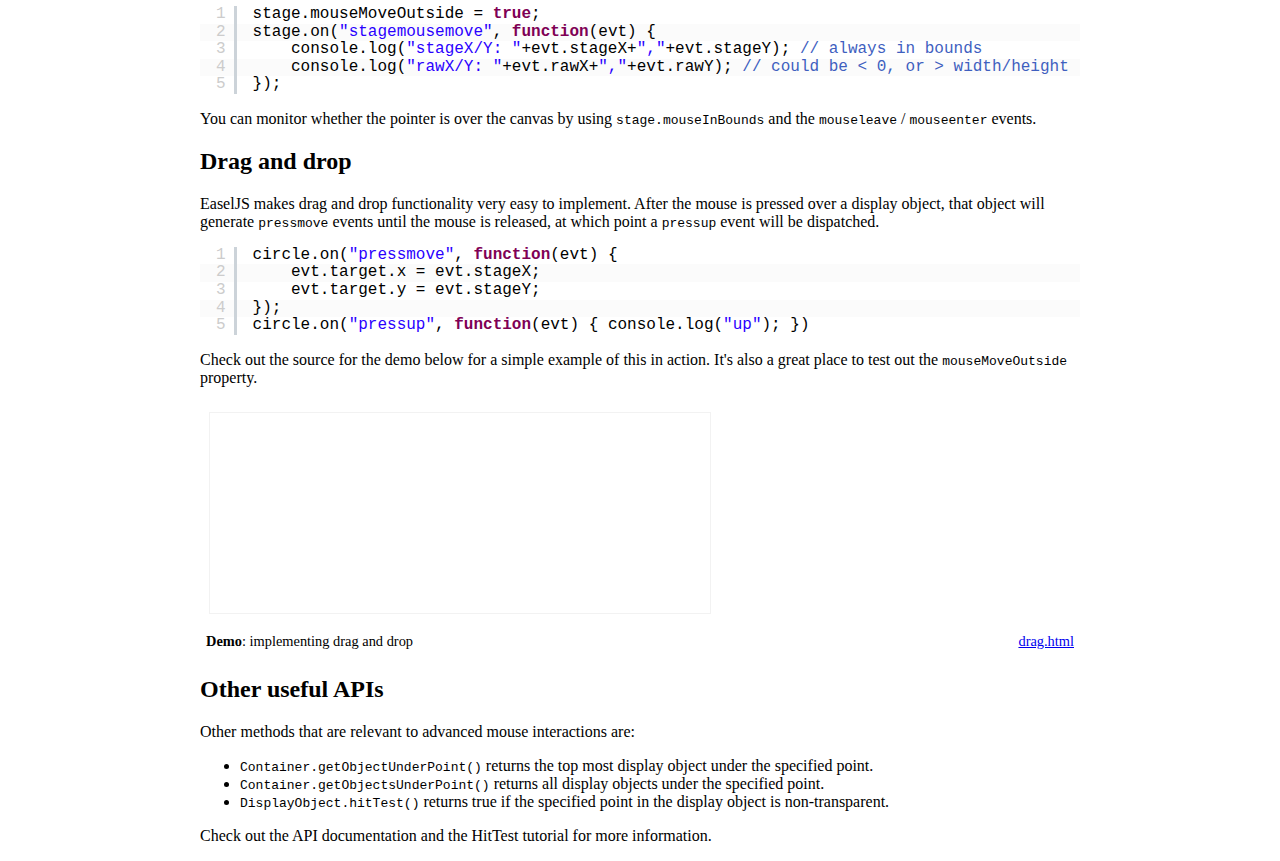
<file: js/EaselJS-0.8.0/tutorials/Mouse Interaction/index.html>
<!DOCTYPE html>
<html>
<head>
	<meta http-equiv="Content-Type" content="text/html; charset=UTF-8">
	<title>EaselJS Tutorial: Mouse Interaction</title>
	<link href="../_shared/tutorial.css" rel="stylesheet" type="text/css">
	<script src="../_shared/tutorial.js"></script>
	
	<!-- SyntaxHighlighter-->
	<script src="../_shared/SyntaxHighlighter/shCore.js"></script>
	<script src="../_shared/SyntaxHighlighter/shBrushJScript.js"></script>
	<script src="../_shared/SyntaxHighlighter/shBrushXml.js"></script>
	<link href="../_shared/SyntaxHighlighter/shCore.css" rel="stylesheet" type="text/css">
	<link href="../_shared/SyntaxHighlighter/shThemeCreateJS.css" rel="stylesheet" type="text/css">
</head>
	
<body onload="initTutorial();">
	<article>
		<header>
			<h1>EaselJS <em>Mouse Interaction</em></h1>
			<p>
				<strong>Synopsis:</strong> Learn about mouse events on display objects and the stage.<br>
				<strong>Topics:</strong> MouseEvent, addEventListener, on, click, dblclick, mouseover, mouseout,
				mousemove, mousedown, mouseup, enableMouseOver, drag and drop, mouseMoveOutside<br>
				<strong>Target:</strong> EaselJS v0.7.0
			</p>
		</header>
		<p class="highlight">
			This tutorial is part of the <a href="https://github.com/CreateJS/EaselJS/" target="_blank">EaselJS GitHub
			repository</a>.<br />
			Check out the repository for more tutorials and a handful of helpful samples.
		</p>

		<section>
			<header>
				<h2>The Basics</h2>
			</header>
			<p>
				At its core, the EaselJS mouse interaction model is very simple to use - just assign a listener to a
				mouse events via the <code>addEventListener</code> method on a display object:
				<textarea class="brush: js;" readonly>
circle.addEventListener("click", function(event) { alert("clicked"); })
				</textarea>
			</p>
			<iframe src="basic.html" class="demo" data-description="the onClick handler" width="100%" height="220px"></iframe>
			<p>
				There are a number of events you can listen for on display objects: <code>click</code>,
				<code>mousedown</code>, <code>mouseup</code>, <code>dblclick</code>, <code>pressmove</code>,
				<code>pressup</code>, <code>mouseover</code> / <code>mouseout</code>, and <code>rollover</code> /
				<code>rollout</code>.
			</p>
			<p>
				The latter four events have some overhead associated with them, so you need to enable them with
				<code>stage.enableMouseOver(frequency)</code>. The <code>frequency</code> parameter indicates how many
				times per second EaselJS should calculate what is currently under the pointer. A higher number is more
				responsive, but also more computationally expensive. It defaults to 20 times per second.
			</p>
			<p>
				The <code>on</code> method provides a shortcut to <code>addEventListener</code>, and adds additional
				functionality. See the API docs for more details.
				<textarea class="brush: js;" readonly>
circle.on(type, listener, scope, once, data, useCapture);
							</textarea>
			</p>
		</section>
		
		<section>
			<header>
				<h2>MouseEvent</h2>
			</header>
			<p>
				When a mouse handler is triggered, it is called with a single parameter holding a MouseEvent instance.
				You can use this object to see what <code>type</code> of event it was, what the <code>target</code> was,
				get access to the <code>nativeEvent</code> object it was based on, and to check the pointer's
				<code>stageX</code> and <code>stageY</code> coordinates.
			<textarea class="brush: js;" readonly>
circle.on("click", function(evt) {
	alert("type: "+evt.type+" target: "+evt.target+" stageX: "+evt.stageX);
});
			</textarea>
			</p>
			<iframe src="events.html" class="demo" data-description="demonstrating the different mouse event types on display objects" width="100%" height="220px"></iframe>
		</section>
		
		<section>
			<header>
				<h2>Bubbling</h2>
			</header>
			<p>
				When a mouse event is triggered on a target, the event flows through three phases: the capture phase,
				the target phase, and the bubbling phase.
			</p>
			<p>
				In the first phase (capture), the event is dispatched starting with the stage, and progressing through
				the ancestors of the target to its immediate parent.
				Only listeners that were added using the useCapture parameter are triggered in this phase.
			</p>
			<p>
				In the second phase (target), the event is dispatched on the target object (ex. the element that was
				clicked).
			</p>
			<p>
				In the final phase (bubbling), the event is dispatched from the immediate parent of the target through
				the ancestors (in the reverse order of the capture phase) to the stage.
			</p>
			<p>
				The example below has a "button", which is a <code>Container</code> instance containing two children: a
				background shape, and a text label. All three display objects and the stage have listeners for the
				"click" event both with and without the useCapture param.
			</p>
			<iframe src="bubbling.html" class="demo" data-description="event bubbling" width="100%" height="120px"></iframe>
		</section>
		
		<section>
			<header>
				<h2>mouseChildren & mouseEnabled</h2>
			</header>
			<p>
				You can prevent the children of a <code>Container</code> from dispatching mouse events setting
				<code>mouseChildren</code> to <code>false</code>.
			<textarea class="brush: js;" readonly>
myContainer.mouseChildren = false;
			</textarea>
			</p>
			<p>
				This causes the container to be treated as an aggregate element for mouse interactions. For example, in
				the bubbling example above setting <code>button.mouseChildren = false;</code>
				would make it so that clicking children of the button (background & label) dispatches the click event
				with the button as the target instead of the child that was clicked.
			</p>
			<p>
				Similarly, you can completely disable mouse events on any display object without removing its handlers
				by setting <code>mouseEnabled</code> to <code>false</code>.
			<textarea class="brush: js;" readonly>
circle.on("click", function() { alert("Clicked!"); });
circle.mouseEnabled = false;
			</textarea>
		</section>
		
		<section>
			<header>
				<h2>hitArea</h2>
			</header>
			<p>
				Normally, EaselJS will calculate mouse hits on a display object based on its visible, non-transparent
				pixels. This usually works pretty well, but there may be cases where you want to define a hit target that is different than what is displayed on screen.
			</p>
			<p>
				To do this, you can assign any other display object to be the <code>hitArea</code> for your object.
				It does not need to be on the display list, and will not be visible, but it will be used for the hit test instead.
			</p>
			<p>
				Hit area display objects are used within the coordinate system (ie. concatenated transformation) of
				their owner, and as such you can reuse the same display object as the <code>hitArea</code> of multiple objects.
			</p>
			<iframe src="hitArea.html" class="demo" data-description="mouse event handlers on containers" width="100%" height="170px"></iframe>
			<p>
				Notice how in this demo, as you roll over the red text, it only registers a hit when the pointer is
				over a non-transparent pixel, whereas the blue text uses the rectangular <code>hitArea</code> to calculate the hit.
			</p>
		</section>
			
		<section>
			<header>
				<h2>Stage mouse events</h2>
			</header>
			<p>
				For the stage, just like every other display object, you will only get events when the mouse is over a
				non-transparent pixel.
			</p>
			<p>
				Stage has a few special mouse events that come in handy for responding to general mouse interactions
				anywhere within your canvas. <code>stagemousedown</code>, <code>stagemouseup</code>, and
				<code>stagemousemove</code> are called any time a relevant mouse interaction happens anywhere on the
				canvas.
			<textarea class="brush: js;" readonly>
stage.on("stagemousedown", function(evt) {
	alert("the canvas was clicked at "+evt.stageX+","+evt.stageY);
})
			</textarea>
			<p>
				The following demo demonstrates using these events to let you finger paint on the canvas:
			</p>
			<iframe src="stage.html" class="demo" data-description="using stagemousedown, stagemouseup & stagemousemove." width="100%" height="220px"></iframe>
			<p>
				By default, you will stop getting <code>stagemousemove</code> events whenever the pointer is outside of the canvas.
			</p>
			<p>
				If you'd like to keep getting <code>stagemousemove</code> events when the pointer leaves the canvas,
				just set <code>mouseMoveOutside</code> to <code>true</code>. The <code>stageX</code> &
				<code>stageY</code> properties of <code>MouseEvent</code> will always return a value normalized to
				within your stage bounds, but you can use <code>rawX</code> and <code>rawY</code> to get values that
				haven't been normalized (this can cause errors if you aren't careful).
			<textarea class="brush: js;" readonly>
stage.mouseMoveOutside = true;
stage.on("stagemousemove", function(evt) {
	console.log("stageX/Y: "+evt.stageX+","+evt.stageY); // always in bounds
	console.log("rawX/Y: "+evt.rawX+","+evt.rawY); // could be < 0, or > width/height
});
			</textarea>
			</p>
			<p>
				You can monitor whether the pointer is over the canvas by using <code>stage.mouseInBounds</code> and the
				<code>mouseleave</code> / <code>mouseenter</code> events.
			</p>
		</section>
		
		<section>
			<header>
				<h2>Drag and drop</h2>
			</header>
			<p>
				EaselJS makes drag and drop functionality very easy to implement. After the mouse is pressed over a
				display object, that object will generate <code>pressmove</code> events until the mouse is released, at
				which point a <code>pressup</code> event will be dispatched.
			</p>
			<textarea class="brush: js;" readonly>
circle.on("pressmove", function(evt) {
	evt.target.x = evt.stageX;
	evt.target.y = evt.stageY;
});
circle.on("pressup", function(evt) { console.log("up"); })
			</textarea>
			<p>
				Check out the source for the demo below for a simple example of this in action. It's also a great place
                to test out the <code>mouseMoveOutside</code> property.
			</p>
			<iframe src="drag.html" class="demo" data-description="implementing drag and drop" width="100%" height="220px"></iframe>
		</section>
		
		<section>
			<header>
				<h2>Other useful APIs</h2>
			</header>
			<p>
				Other methods that are relevant to advanced mouse interactions are:<ul>
					<li> <code>Container.getObjectUnderPoint()</code> returns the top most display object under the
						specified point.</li>
					<li> <code>Container.getObjectsUnderPoint()</code> returns all display objects under the specified
						point.</li>
					<li> <code>DisplayObject.hitTest()</code> returns true if the specified point in the display object
						is non-transparent.</li>
				</ul>
				Check out the API documentation and the HitTest tutorial for more information.
			</p>
		</section>
		
	</article>
</body>
</html>
</file>
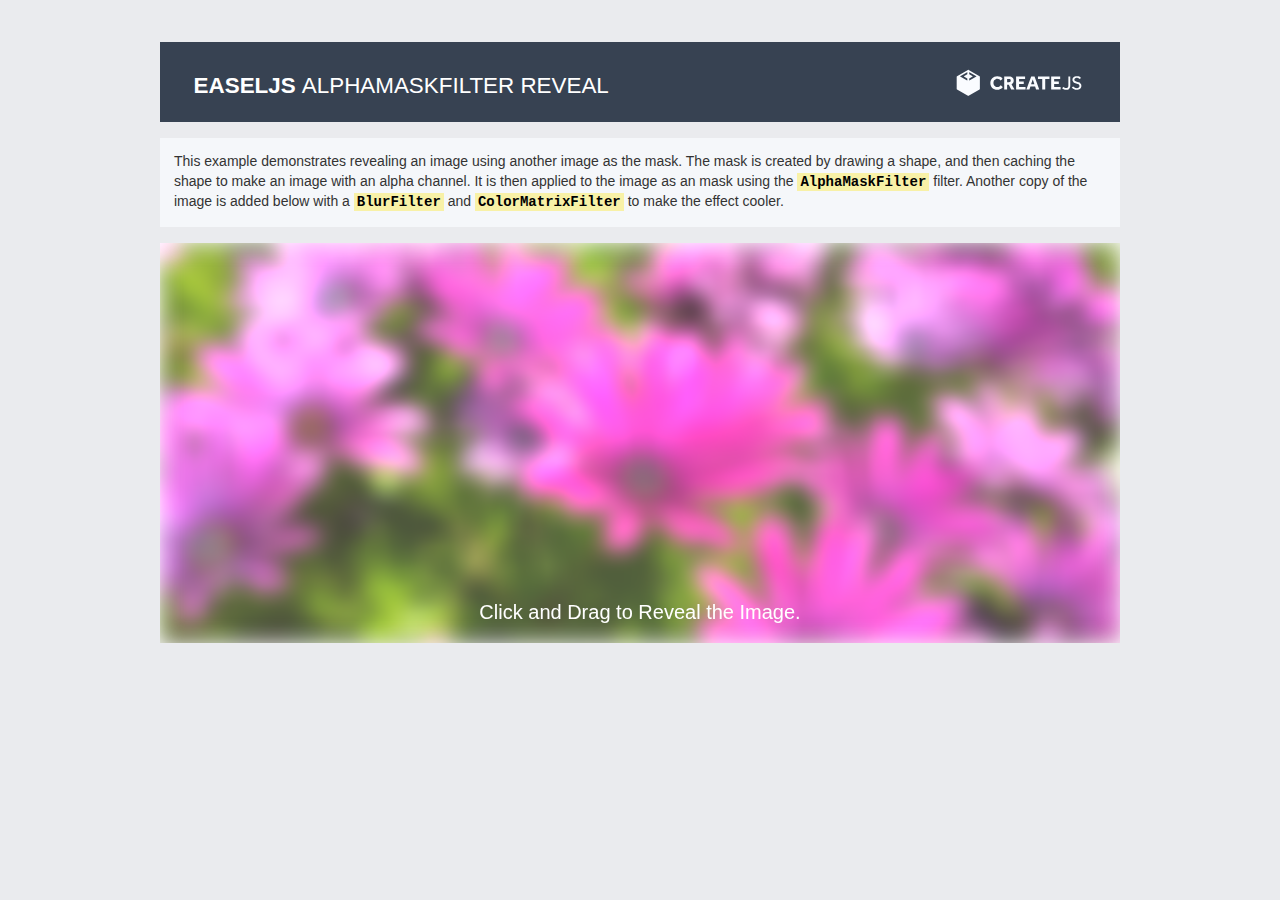
<file: js/EaselJS-0.8.0/examples/AlphaMaskReveal.html>
<!DOCTYPE html>
<html lang="en">
<head>
	<meta charset="utf-8">
	<title>EaselJS: AlphaMaskFilter Reveal Demo</title>

	<link href="../_assets/css/shared.css" rel="stylesheet" type="text/css"/>
	<link href="../_assets/css/examples.css" rel="stylesheet" type="text/css"/>
	<script src="../_assets/js/examples.js"></script>

	<script src="../lib/easeljs-NEXT.combined.js"></script>
</head>

<body onload="init();">

<header class="EaselJS">
	<h1>AlphaMaskFilter reveal</h1>

	<p>This example demonstrates revealing an image using another image as the
		mask. The mask is created by drawing a
		shape, and then caching the shape to make an image with an alpha
		channel. It is then applied to the image as
		an mask using the <code>AlphaMaskFilter</code> filter. Another copy of
		the image is added below with a
		<code>BlurFilter</code> and <code>ColorMatrixFilter</code> to make the
		effect cooler.</p>
</header>
<div>
	<canvas id="testCanvas" width="960" height="400"></canvas>
</div>

<script id="editable">
	var stage;
	var isDrawing;
	var drawingCanvas;
	var oldPt;
	var oldMidPt;
	var displayCanvas;
	var image;
	var bitmap;
	var maskFilter;
	var cursor;
	var text;
	var blur;

	function init() {
		examples.showDistractor();

		image = new Image();
		image.onload = handleComplete;
		image.src = "../_assets/art/flowers.jpg";

		stage = new createjs.Stage("testCanvas");
		text = new createjs.Text("Loading...", "20px Arial", "#FFF");
		text.set({x: stage.canvas.width / 2, y: stage.canvas.height - 40});
		text.textAlign = "center";
	}

	function handleComplete() {
		examples.hideDistractor();
		createjs.Touch.enable(stage);
		stage.enableMouseOver();

		stage.addEventListener("stagemousedown", handleMouseDown);
		stage.addEventListener("stagemouseup", handleMouseUp);
		stage.addEventListener("stagemousemove", handleMouseMove);
		drawingCanvas = new createjs.Shape();
		bitmap = new createjs.Bitmap(image);

		blur = new createjs.Bitmap(image);
		blur.filters = [new createjs.BlurFilter(24, 24, 2), new createjs.ColorMatrixFilter(new createjs.ColorMatrix(60))];
		blur.cache(0, 0, 960, 400);

		text.text = "Click and Drag to Reveal the Image.";

		stage.addChild(blur, text, bitmap);
		updateCacheImage(false);

		cursor = new createjs.Shape(new createjs.Graphics().beginFill("#FFFFFF").drawCircle(0, 0, 25));
		cursor.cursor = "pointer";

		stage.addChild(cursor);
	}

	function handleMouseDown(event) {
		oldPt = new createjs.Point(stage.mouseX, stage.mouseY);
		oldMidPt = oldPt;
		isDrawing = true;
	}

	function handleMouseMove(event) {
		cursor.x = stage.mouseX;
		cursor.y = stage.mouseY;

		if (!isDrawing) {
			stage.update();
			return;
		}

		var midPoint = new createjs.Point(oldPt.x + stage.mouseX >> 1, oldPt.y + stage.mouseY >> 1);

		drawingCanvas.graphics.setStrokeStyle(40, "round", "round")
				.beginStroke("rgba(0,0,0,0.2)")
				.moveTo(midPoint.x, midPoint.y)
				.curveTo(oldPt.x, oldPt.y, oldMidPt.x, oldMidPt.y);

		oldPt.x = stage.mouseX;
		oldPt.y = stage.mouseY;

		oldMidPt.x = midPoint.x;
		oldMidPt.y = midPoint.y;

		updateCacheImage(true);
	}

	function handleMouseUp(event) {
		updateCacheImage(true);
		isDrawing = false;
	}

	function updateCacheImage(update) {
		if (update) {
			drawingCanvas.updateCache();
		} else {
			drawingCanvas.cache(0, 0, image.width, image.height);
		}

		maskFilter = new createjs.AlphaMaskFilter(drawingCanvas.cacheCanvas);

		bitmap.filters = [maskFilter];
		if (update) {
			bitmap.updateCache(0, 0, image.width, image.height);
		} else {
			bitmap.cache(0, 0, image.width, image.height);
		}

		stage.update();
	}
</script>

</body>
</html>
</file>
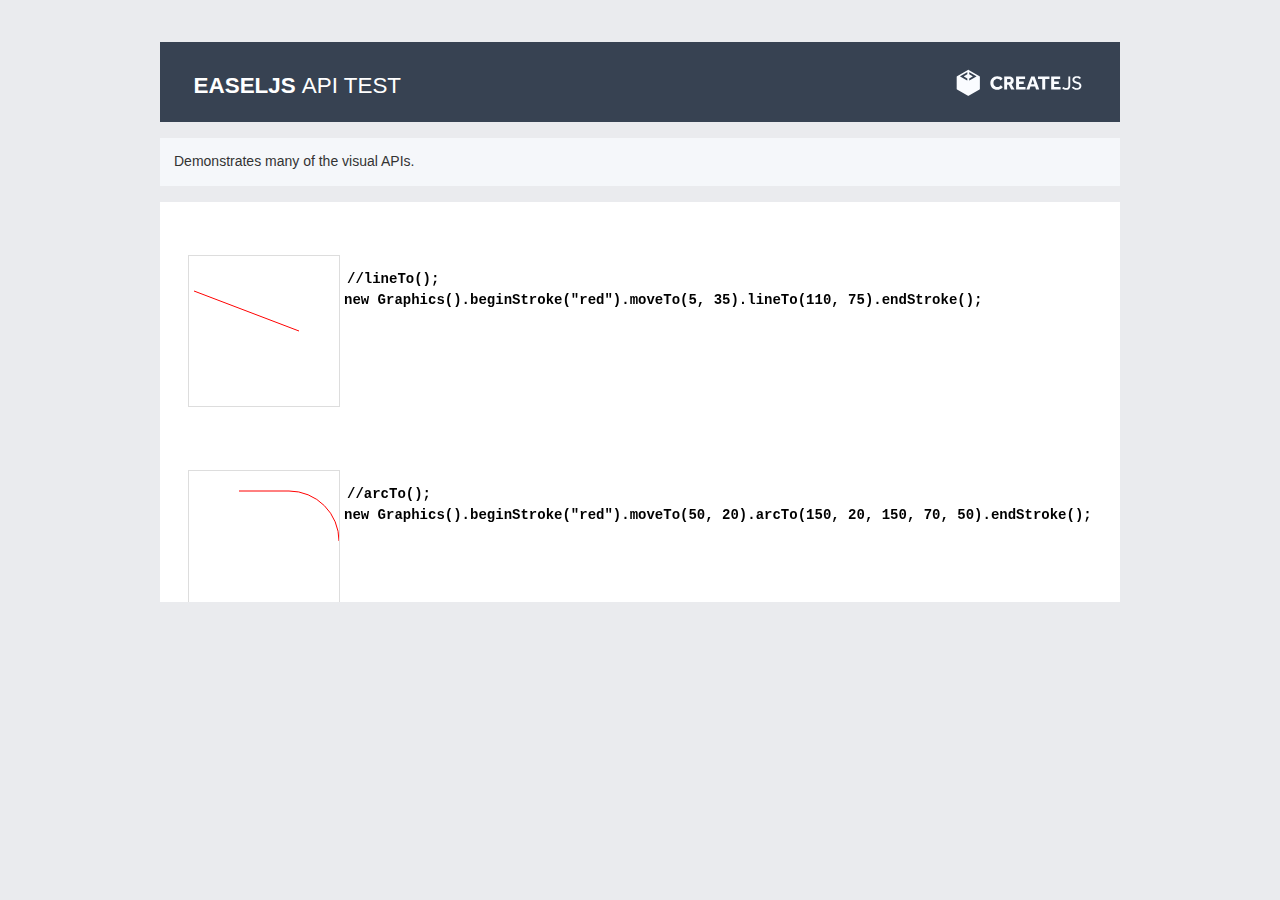
<file: js/EaselJS-0.8.0/examples/APITest.html>
<!DOCTYPE html>
<html lang="en">
<head>

<title>EaselJS: API Test</title>

<link href="../_assets/css/shared.css" rel="stylesheet" type="text/css"/>
<link href="../_assets/css/examples.css" rel="stylesheet" type="text/css"/>
<script src="https://ajax.googleapis.com/ajax/libs/jquery/1.7.1/jquery.min.js"></script>
<script src="http://samaxesjs.googlecode.com/files/jquery.toc-1.1.4.min.js"></script>

<script src="../lib/easeljs-NEXT.combined.js"></script>
<!-- We also provide hosted minified versions of all CreateJS libraries.
  http://code.createjs.com -->
<script src="../_assets/js/Slider.js"></script>

<script id="editable">
	var canvasDiv;
	var img;
	var demos;
	var STROKE_COLOR = 'red';
	var FILL_COLOR = 'blue';

	function init() {
		img = new Image();
		img.onload = layout;
		img.src = "../_assets/art/daisy.png";

		canvasDiv = document.getElementById("canvasDiv");

		var Graphics = createjs.Graphics;
		demos = [
			{label: 'lineTo();', graphics: function () {
				return new Graphics().beginStroke(STROKE_COLOR).moveTo(5, 35).lineTo(110, 75).endStroke();
			}},
			{label: 'arcTo();', graphics: function () {
				return new Graphics().beginStroke(STROKE_COLOR).moveTo(50, 20).arcTo(150, 20, 150, 70, 50).endStroke();
			}},
			{label: 'quadraticCurveTo();', graphics: function () {
				return new Graphics().beginStroke(STROKE_COLOR).moveTo(0, 25).quadraticCurveTo(45, 50, 35, 25).endStroke();
			}},
			{label: 'bezierCurveTo();', graphics: function () {
				return new Graphics().beginStroke(STROKE_COLOR).moveTo(5, 75).bezierCurveTo(45, 90, 75, 75, -25, -25).endStroke();
			}},
			{label: 'beginLinearGradientStroke();', graphics: function () {
				return new Graphics().beginLinearGradientStroke([STROKE_COLOR, FILL_COLOR], [0, 1], 5, 0, 110, 0).moveTo(5, 25).lineTo(110, 25);
			}},
			{label: 'drawRect();', graphics: function () {
				return new Graphics().beginFill(FILL_COLOR).rect(5, 5, 80, 80);
			}},
			{label: 'drawRoundRect();', graphics: function () {
				return new Graphics().beginFill(FILL_COLOR).drawRoundRect(0, 0, 120, 120, 5);
			}},
			{label: 'beginLinearGradientFill() with drawRoundRect();', graphics: function () {
				return new Graphics().beginLinearGradientFill([FILL_COLOR, STROKE_COLOR], [0, 1], 0, 0, 0, 130).drawRoundRect(0, 0, 120, 120, 5);
			}},
			{label: 'drawCircle();', graphics: function () {
				return new Graphics().beginFill(FILL_COLOR).drawCircle(40, 40, 40);
			}},
			{label: 'beginRadialGradientFill() with drawCircle();', graphics: function () {
				return new Graphics().beginRadialGradientFill([FILL_COLOR, STROKE_COLOR], [0, 1], 40, 40, 0, 40, 40, 40).drawCircle(40, 40, 40);
			}},
			{label: 'drawEllipse();', graphics: function () {
				return new Graphics().beginFill(FILL_COLOR).drawEllipse(5, 5, 60, 120);
			}},
			{label: 'Draw Hexagon using drawPolyStar();', graphics: function () {
				return new Graphics().beginFill(FILL_COLOR).drawPolyStar(60, 60, 60, 6, 0, 45);
			}},
			{label: 'Draw a star using drawPolyStar();', graphics: function () {
				return new Graphics().beginFill(FILL_COLOR).drawPolyStar(80, 80, 70, 5, 0.6, -90);
			}},
			{label: 'beginBitmapStroke() with drawRect();', graphics: function () {
				return new Graphics().setStrokeStyle(25).beginBitmapStroke(img).rect(5, 5, 100, 100);
			}},
			{label: 'drawRoundRectComplex();', graphics: function () {
				return new Graphics().beginFill(FILL_COLOR).drawRoundRectComplex(5, 5, 70, 70, 5, 10, 15, 25);
			}},
			{label: 'drawCircle(); with beginBitmapFill();', graphics: function () {
				return new Graphics().beginStroke(STROKE_COLOR).beginBitmapFill(img).drawCircle(30, 30, 30).endStroke();
			}},
			{label: 'Text', code: textDemo },
			{label: 'Sprite', code: spriteDemo },
			{label: 'Blur Filter', code: blurFilter },
			{label: 'Remove Red Color Filter', code: colorFilter },
			{label: 'ColorMatrixFilter', code: colorMatrixFilter },
			{label: 'Mouse Interaction ', code: mouseDemo},
			{label: 'Mask', code: maskDemo }
		];
	}

	function mouseDemo(stage) {
		//Click one of the shapes.
		var sprite = new createjs.Shape();
		sprite.graphics.beginFill(FILL_COLOR).drawCircle(30, 30, 20).moveTo(50, 50).drawRect(50, 50, 25, 25);
		sprite.addEventListener("click", function (event) {
			alert('Click!');
		});

		stage.addChild(sprite);
	}

	function maskDemo(stage) {
		var shape = new createjs.Shape();
		shape.graphics = new createjs.Graphics().beginStroke(STROKE_COLOR).beginBitmapFill(img).drawCircle(35, 25, 20).endStroke();
		var image = new createjs.Bitmap(img);
		image.mask = shape;

		stage.addChild(image);
	}

	function colorMatrixFilter(stage) {
		var greyScaleFilter = new createjs.ColorMatrixFilter([
																 0.33, 0.33, 0.33, 0, 0, // red
																 0.33, 0.33, 0.33, 0, 0, // green
																 0.33, 0.33, 0.33, 0, 0, // blue
																 0, 0, 0, 1, 0  // alpha
															 ]);

		var image = new createjs.Bitmap(img);
		image.filters = [greyScaleFilter];
		image.cache(0, 0, img.width, img.height);
		stage.addChild(image);
	}

	function blurFilter(stage) {
		var blurFilter = new createjs.BlurFilter(5, 2, 2);
		var margins = blurFilter.getBounds();
		var image = new createjs.Bitmap(img);
		image.filters = [blurFilter];
		// filters are only displayed when the display object is cached
		// later, you can call updateCache() to update changes to your filters
		image.cache(margins.x, margins.y, img.width + margins.width, img.height + margins.height);
		image.x += image.x + image.width;
		stage.addChild(image);
	}

	function colorFilter(stage) {
		var removeRedFilter = new createjs.ColorFilter(0, 1, 1, 1);
		var image = new createjs.Bitmap(img);
		image.filters = [removeRedFilter];
		image.cache(0, 0, img.width, img.height);
		stage.addChild(image);
	}

	function textDemo(stage) {
		var txt = new createjs.Text("Hello CreateJS!", "24px Arial", FILL_COLOR);
		txt.lineWidth = 150;
		stage.addChild(txt);
	}

	function spriteDemo(stage) {
		var ss = new createjs.SpriteSheet({ "animations": {
			"run": [0, 25, "jump", 2],
			"jump": [26, 63, "run"]},
											  "images": ["../_assets/art/spritesheet_grant.png"],
											  "frames": {
												  "regX": 0,
												  "regY": 0,
												  "height": 293,
												  "width": 166,
												  "count": 64
											  }
										  });

		var sprite = new createjs.Sprite(ss, "run");
		sprite.scaleY = sprite.scaleX = 0.4;
		stage.addChild(sprite);

		createjs.Ticker.addEventListener("tick", stage);
	}

	function layout() {
		while (demos.length) {
			var demo = demos.shift();

			var demoWrap = $('<table width="100%"><tr><td width="50" valign="top"></td><td valign="top"></td></tr></table>');
			var canvas = $('<canvas width="150" height="150" style="clear: left;" />');

			demoWrap.prepend($('<h2 style="visibility: collapse; width: 1px; height: 1px;" id="' + demos.length + '">' + demo.label + '</h1>'))

			var codeString;

			if (demo.graphics) {
				codeString = demo.graphics.toString();
				codeString = codeString.substring(codeString.indexOf('return ') + 7, codeString.lastIndexOf('}'));
			} else {
				codeString = demo.code.toString();
				codeString = codeString.substring(codeString.indexOf('{') + 1, codeString.lastIndexOf('}'));
			}

			codeString = codeString.split('STROKE_COLOR').join('"' + STROKE_COLOR + '"').split('FILL_COLOR').join('"' + FILL_COLOR + '"');
			codeString = '//' + demo.label + '\n' + codeString;

			var code = $('<div style="width:750px">' +
								 '<pre>' +
								 '<code data-language="javascript">' + codeString + '</code>' +
								 '</pre>' +
								 '</div>');

			$(demoWrap.find('td')[0]).append(canvas);
			$(demoWrap.find('td')[1]).append(code);

			canvasDiv.appendChild(demoWrap.get(0));

			drawToCanvas(canvas, demo);
		}

		$('#toc').toc();
	}

	function drawToCanvas(canvas, data) {
		var stage = new createjs.Stage(canvas.get(0));

		if (data.graphics) {
			var shape = new createjs.Shape(data.graphics());
			stage.addChild(shape);
		} else {
			data.code(stage, canvas.get(0));
		}

		stage.update();
	}

	$(init);
</script>

<style>
	code {
		background: none;
	}

	canvas {
		border: 1px solid #DDD;
	}
</style>
</head>
<body>

<header class="EaselJS">
	<h1>API Test</h1>

	<p>Demonstrates many of the visual APIs.</p>
</header>

<div style="overflow: scroll;" class="content" id="wrap">
	<div id="toc"></div>

	<div id="canvasDiv" style=" padding-left:25px; float: left; height: 150px">
	</div>
</div>

</body>
</html>
</file>
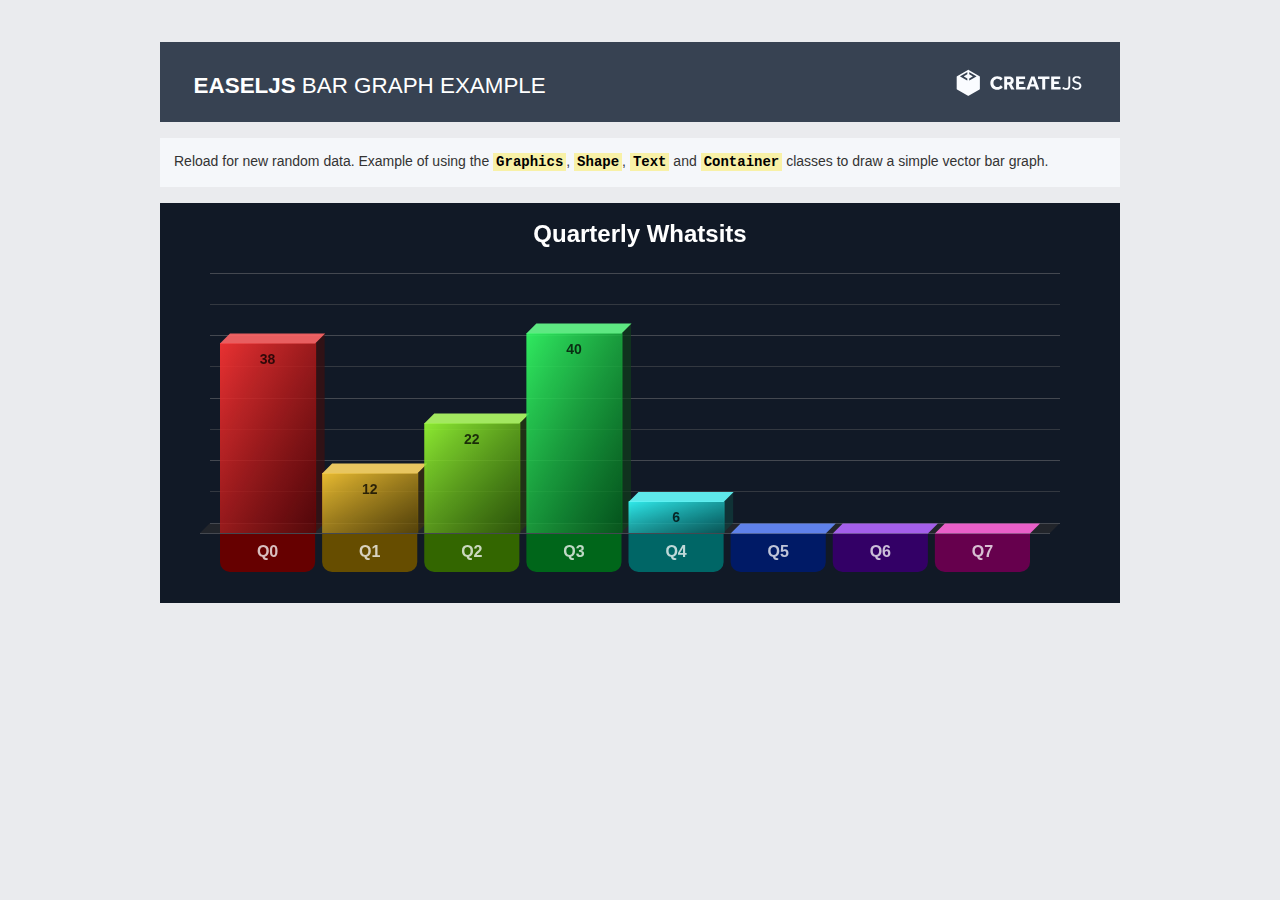
<file: js/EaselJS-0.8.0/examples/BarGraph.html>
<!DOCTYPE html>
<html lang="en">
<head>
	<meta charset="utf-8">
	<title>EaselJS Example: Drawing an animated vector bar graph.</title>

	<link href="../_assets/css/shared.css" rel="stylesheet" type="text/css"/>
	<link href="../_assets/css/examples.css" rel="stylesheet" type="text/css"/>
	<script src="../_assets/js/examples.js"></script>

	<script src="../lib/easeljs-NEXT.combined.js"></script>
	<!-- We also provide hosted minified versions of all CreateJS libraries.
	  http://code.createjs.com -->

<script id="editable">
	var canvas;
	var stage;
	var barPadding = 7;
	var barHeight;
	var maxValue = 50;
	var count;
	var barValues = [];
	var bars = [];

	function init() {
		// create a new stage and point it at our canvas:
		canvas = document.getElementById("testCanvas");
		stage = new createjs.Stage(canvas);

		// generate some random data (between 4 and 10, the |0 floors (for positive numbers))
		var numBars = Math.random() * 6 + 4 | 0;
		var max = 0;
		for (var i = 0; i < numBars; i++) {
			var val = Math.random() * maxValue + 1 | 0;
			if (val > max) {
				max = val;
			}
			barValues.push(val);
		}

		// calculate the bar width and height based on number of bars and width of canvas:
		var barWidth = (canvas.width - 150 - (numBars - 1) * barPadding) / numBars;
		barHeight = canvas.height - 150;

		// create a shape to draw the background into:
		var bg = new createjs.Shape();
		stage.addChild(bg);

		// draw the "shelf" at the bottom of the graph:
		// note how the drawing instructions can be chained together.
		bg.graphics.beginStroke("#444850")
				.moveTo(40, canvas.height - 69.5)
				.lineTo(canvas.width - 70, canvas.height - 69.5)
				.endStroke()
				.beginFill("#22252B")
				.moveTo(canvas.width - 70, canvas.height - 70)
				.lineTo(canvas.width - 60, canvas.height - 80)
				.lineTo(50, canvas.height - 80)
				.lineTo(40, canvas.height - 70)
				.closePath();

		// draw the horizontal lines in the background:
		for (i = 0; i < 9; i++) {
			bg.graphics.beginStroke(i % 2 ? "#333840" : "#444850")
					.moveTo(50, (canvas.height - 80 - i / 8 * barHeight | 0) + 0.5)
					.lineTo(canvas.width - 60, (canvas.height - 80 - i / 8 * barHeight | 0) + 0.5);
		}

		// add the graph title:
		label = new createjs.Text("Quarterly Whatsits", "bold 24px Arial", "#FFF");
		label.textAlign = "center";
		label.x = canvas.width / 2;
		label.y = 20;
		stage.addChild(label);

		// draw the bars:
		for (i = 0; i < numBars; i++) {
			// each bar is assembled in its own Container, to make them easier to work with:
			var bar = new createjs.Container();

			// this will determine the color of each bar, save as a property of the bar for use in drawBar:
			var hue = bar.hue = i / numBars * 360;

			// draw the front panel of the bar, this will be scaled to the right size in drawBar:
			var front = new createjs.Shape();
			front.graphics.beginLinearGradientFill(
					[createjs.Graphics.getHSL(hue, 100, 60, 0.9),
					 createjs.Graphics.getHSL(hue, 100, 20, 0.75)],
					[0, 1],
					0,
					-100,
					barWidth, 0).drawRect(0, -100, barWidth + 1,
										  100);

			// draw the top of the bar, this will be positioned vertically in drawBar:
			var top = new createjs.Shape();
			top.graphics.beginFill(createjs.Graphics.getHSL(hue, 100, 70, 0.9))
					.moveTo(10, -10)
					.lineTo(10 + barWidth, -10)
					.lineTo(barWidth, 0)
					.lineTo(0, 0)
					.closePath();

			// if this has the max value, we can draw the star into the top:
			if (barValues[i] == max) {
				top.graphics.beginFill("rgba(0,0,0,0.75)").drawPolyStar(barWidth / 2, 31, 7, 5, 0.6, -90).closePath();
			}

			// prepare the side of the bar, this will be drawn dynamically in drawBar:
			var right = new createjs.Shape();
			right.x = barWidth - 0.5;

			// create the label at the bottom of the bar:
			var label = new createjs.Text("Q" + i, "bold 16px Arial", "#FFF");
			label.textAlign = "center";
			label.x = barWidth / 2;
			label.maxWidth = barWidth;
			label.y = 12;
			label.alpha = 0.75;

			// draw the tab that is placed under the label:
			var tab = new createjs.Shape();
			tab.graphics.beginFill(createjs.Graphics.getHSL(hue, 100, 20))
					.drawRoundRectComplex(0, 1, barWidth, 38, 0, 0, 10, 10);

			// create the value label that will be populated and positioned by drawBar:
			var value = new createjs.Text("foo", "bold 14px Arial", "#000");
			value.textAlign = "center";
			value.x = barWidth / 2;
			value.alpha = 0.75;

			// add all of the elements to the bar Container:
			bar.addChild(right, front, top, value, tab, label);

			// position the bar, and add it to the stage:
			bar.x = i * (barWidth + barPadding) + 60;
			bar.y = canvas.height - 70;

			stage.addChild(bar);
			bars.push(bar);

			// draw the bar with an initial value of 0:
			drawBar(bar, 0);
		}

		// set up the count for animation based on the number of bars:
		count = numBars * 10;

		// start the tick and point it at the window so we can do some work before updating the stage:
		createjs.Ticker.timingMode = createjs.Ticker.RAF;
		createjs.Ticker.addEventListener("tick", tick);
	}

	function tick(event) {
		// if we are on the last frame of animation then remove the tick listener:
		if (--count == 1) {
			createjs.Ticker.removeEventListener("tick", tick);
		}

		// animate the bars in one at a time:
		var c = bars.length * 10 - count;
		var index = c / 10 | 0;
		var bar = bars[index];
		drawBar(bar, (c % 10 + 1) / 10 * barValues[index]);

		// update the stage:
		stage.update(event);
	}

	function drawBar(bar, value) {
		// calculate bar height:
		var h = value / maxValue * barHeight;

		// update the value label:
		var val = bar.getChildAt(3);
		val.text = value | 0;
		val.visible = (h > 28);
		val.y = -h + 10;

		// scale the front panel, and position the top:
		bar.getChildAt(1).scaleY = h / 100;
		bar.getChildAt(2).y = -h + 0.5; // the 0.5 eliminates gaps from numerical precision issues.

		// redraw the side bar (we can't just scale it because of the angles):
		var right = bar.getChildAt(0);
		right.graphics.clear()
				.beginFill(createjs.Graphics.getHSL(bar.hue, 60, 15, 0.7))
				.moveTo(0, 0)
				.lineTo(0, -h)
				.lineTo(10, -h - 10)
				.lineTo(10, -10)
				.closePath();
	}

</script>
</head>

<body onload="init();">
<header class="EaselJS">
	<h1>Bar Graph Example</h1>

	<p>Reload for new random data. Example of using the <code>Graphics</code>,
		<code>Shape</code>, <code>Text</code> and <code>Container</code> classes
		to draw a simple vector bar graph.
	</p>
</header>

<div>
	<canvas id="testCanvas" width="960" height="400"
			style="background: #111926"></canvas>
</div>

</body>
</html>
</file>
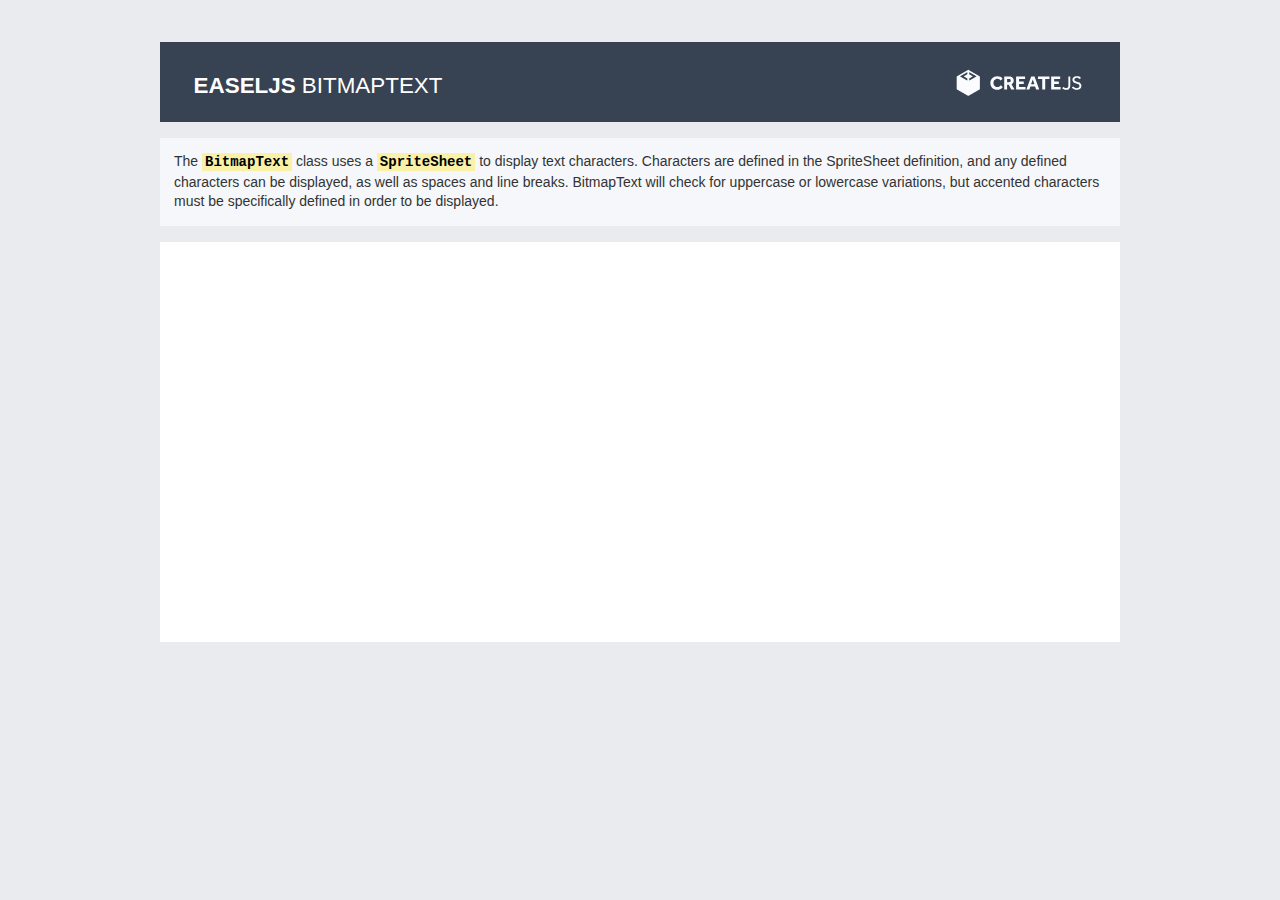
<file: js/EaselJS-0.8.0/examples/BitmapText.html>
<!DOCTYPE html>
<html lang="en">
<head>
	<meta charset="utf-8">
	<title>EaselJS Example: Bitmap Text</title>

	<link href="../_assets/css/shared.css" rel="stylesheet" type="text/css"/>
	<link href="../_assets/css/examples.css" rel="stylesheet" type="text/css"/>
	<script src="../_assets/js/examples.js"></script>

	<script src="../lib/easeljs-NEXT.combined.js"></script>
	<!-- We also provide hosted minified versions of all CreateJS libraries.
	  http://code.createjs.com -->

<script id="editable">
	var stage, text;
	function init() {
		stage = new createjs.Stage("testCanvas");

		var img = new Image();
		img.onload = function () {
			var ss = new createjs.SpriteSheet(data);

			var text = new createjs.BitmapText("Hello World,\nWhat is Happening?", ss);

			// Center the text
			var bounds = text.getBounds();
			text.x = stage.canvas.width - bounds.width >> 1;
			text.y = stage.canvas.height - bounds.height >> 1;

			stage.addChild(text);
			stage.update();
		};
		img.src = "../_assets/art/spritesheet_font.png";

		// Embedded SpriteSheet data.
		var data = {
			"animations": {
				"V": {"frames": [21]},
				"A": {"frames": [0]},
				",": {"frames": [26]},
				"W": {"frames": [22]},
				"B": {"frames": [1]},
				"X": {"frames": [23]},
				"C": {"frames": [2]},
				".": {"frames": [29]},
				"Y": {"frames": [24]},
				"D": {"frames": [3]},
				"Z": {"frames": [25]},
				"E": {"frames": [4]},
				"F": {"frames": [5]},
				"G": {"frames": [6]},
				"H": {"frames": [7]},
				"I": {"frames": [8]},
				"J": {"frames": [9]},
				"K": {"frames": [10]},
				"!": {"frames": [27]},
				"L": {"frames": [11]},
				"M": {"frames": [12]},
				"N": {"frames": [13]},
				"O": {"frames": [14]},
				"P": {"frames": [15]},
				"Q": {"frames": [16]},
				"R": {"frames": [17]},
				"S": {"frames": [18]},
				"T": {"frames": [19]},
				"?": {"frames": [28]},
				"U": {"frames": [20]}
			},
			"images": ["../_assets/art/spritesheet_font.png"],
			"frames": [
				[155, 2, 25, 41, 0, -10, -3],
				[72, 2, 28, 43, 0, -8, -1],
				[599, 2, 28, 38, 0, -8, -4],
				[41, 2, 27, 44, 0, -8, -1],
				[728, 2, 32, 38, 0, -6, -4],
				[184, 2, 35, 41, 0, -4, -2],
				[409, 2, 30, 39, 0, -7, -3],
				[443, 2, 29, 39, 0, -7, -3],
				[901, 2, 13, 35, 0, -8, -5],
				[698, 2, 26, 38, 0, -9, -4],
				[666, 2, 28, 38, 0, -8, -4],
				[764, 2, 23, 38, 0, -10, -4],
				[828, 2, 37, 36, 0, -3, -5],
				[567, 2, 28, 38, 0, -8, -4],
				[519, 2, 44, 38, 0, 1, -4],
				[869, 2, 28, 36, 0, -8, -5],
				[476, 2, 39, 38, 0, -2, -4],
				[371, 2, 34, 39, 0, -5, -3],
				[631, 2, 31, 38, 0, -6, -4],
				[289, 2, 39, 40, 0, -2, -3],
				[918, 2, 31, 32, 0, -6, -7],
				[791, 2, 33, 37, 0, -5, -4],
				[2, 2, 35, 46, 0, -4, 1],
				[253, 2, 32, 40, 0, -6, -3],
				[104, 2, 32, 43, 0, -6, -1],
				[332, 2, 35, 39, 0, -5, -4],
				[953, 2, 9, 16, 0, -17, -29],
				[140, 2, 11, 41, 0, -16, -1],
				[223, 2, 26, 41, 0, -7, -1],
				[966, 2, 9, 10, 0, -17, -31]
			]
		};
	}

</script>
</head>

<body onload="init()">
<header class="EaselJS">
	<h1>BitmapText</h1>

	<p>
		The <code>BitmapText</code> class uses a <code>SpriteSheet</code> to
		display text characters. Characters are defined in
		the SpriteSheet definition, and any defined characters can be displayed,
		as well as spaces and line breaks.
		BitmapText will check for uppercase or lowercase variations, but
		accented characters must be specifically
		defined in order to be displayed.
	</p>
</header>

<div><canvas id="testCanvas" width="960" height="400"></canvas></div>
</body>
</html>
</file>
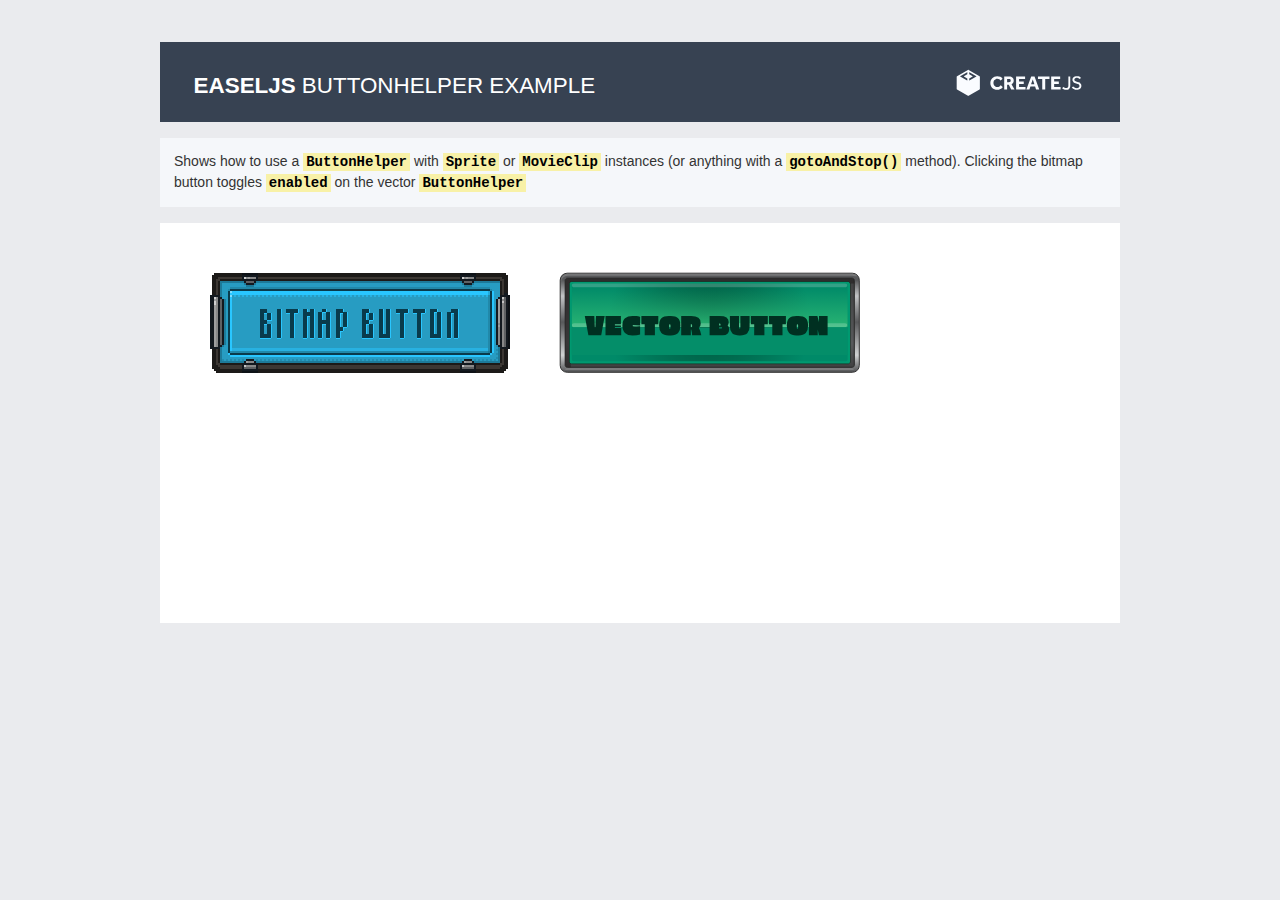
<file: js/EaselJS-0.8.0/examples/ButtonHelper.html>
<!DOCTYPE html>
<html lang="en">
<head>
	<meta charset="utf-8">
	<title>EaselJS Example: Rollovers and Drag & Drop</title>

	<link href="../_assets/css/shared.css" rel="stylesheet" type="text/css"/>
	<link href="../_assets/css/examples.css" rel="stylesheet" type="text/css"/>
	<script src="../_assets/js/examples.js"></script>

	<script src="../lib/easeljs-NEXT.combined.js"></script>

	<script src="../_assets/libs/tweenjs-NEXT.min.js"></script>
	<script src="../src/easeljs/display/MovieClip.js"></script>

	<script src="../_assets/art/VectorButton.js"></script>

<script id="editable">

	var canvas, stage;

	var mouseTarget;	// the display object currently under the mouse, or being dragged
	var dragStarted;	// indicates whether we are currently in a drag operation
	var offset;
	var update = true;

	function init() {
		examples.showDistractor();

		// create stage and point it to the canvas:
		stage = new createjs.Stage("testCanvas");

		// enable touch interactions if supported on the current device:
		createjs.Touch.enable(stage);

		// enable mouse over / out events, required for button rollovers
		stage.enableMouseOver(10);

		// load the source image:
		var image = new Image();
		image.src = "../_assets/art/spritesheet_button.png";
		image.onload = handleImageLoad;
	}

	function handleImageLoad(evt) {
		examples.hideDistractor();

		// spritesheet "bitmap" button:
		var spriteSheet = new createjs.SpriteSheet({
													   images: [evt.target],
													   frames: {width: 300, height: 100},
													   animations: { out: 0, over: 1, down: 2 }
												   });
		var bitmapButton = new createjs.Sprite(spriteSheet, "up");
		stage.addChild(bitmapButton).set({x: 50, y: 50});
		var bitmapHelper = new createjs.ButtonHelper(bitmapButton);

		// movieclip "vector" button:
		var vectorButton = new lib.VectorButton();
		stage.addChild(vectorButton).set({x: 400, y: 50});
		var vectorHelper = new createjs.ButtonHelper(vectorButton);

		bitmapButton.on("click", function () {
			vectorHelper.enabled = !vectorHelper.enabled;
			vectorButton.alpha = 0.5 + vectorHelper.enabled * 0.5;
		});

		createjs.Ticker.addEventListener("tick", stage);
	}
</script>

</head>

<body onload="init();">
<header class="EaselJS">
	<h1>ButtonHelper Example</h1>

	<p>Shows how to use a <code>ButtonHelper</code> with <code>Sprite</code> or
		<code>MovieClip</code> instances (or anything with a
		<code>gotoAndStop()</code> method). Clicking the bitmap button toggles
		<code>enabled</code> on the vector <code>ButtonHelper</code></p>
</header>

<div>
	<canvas id="testCanvas" width="960" height="400"></canvas>
</div>
</body>
</html>
</file>
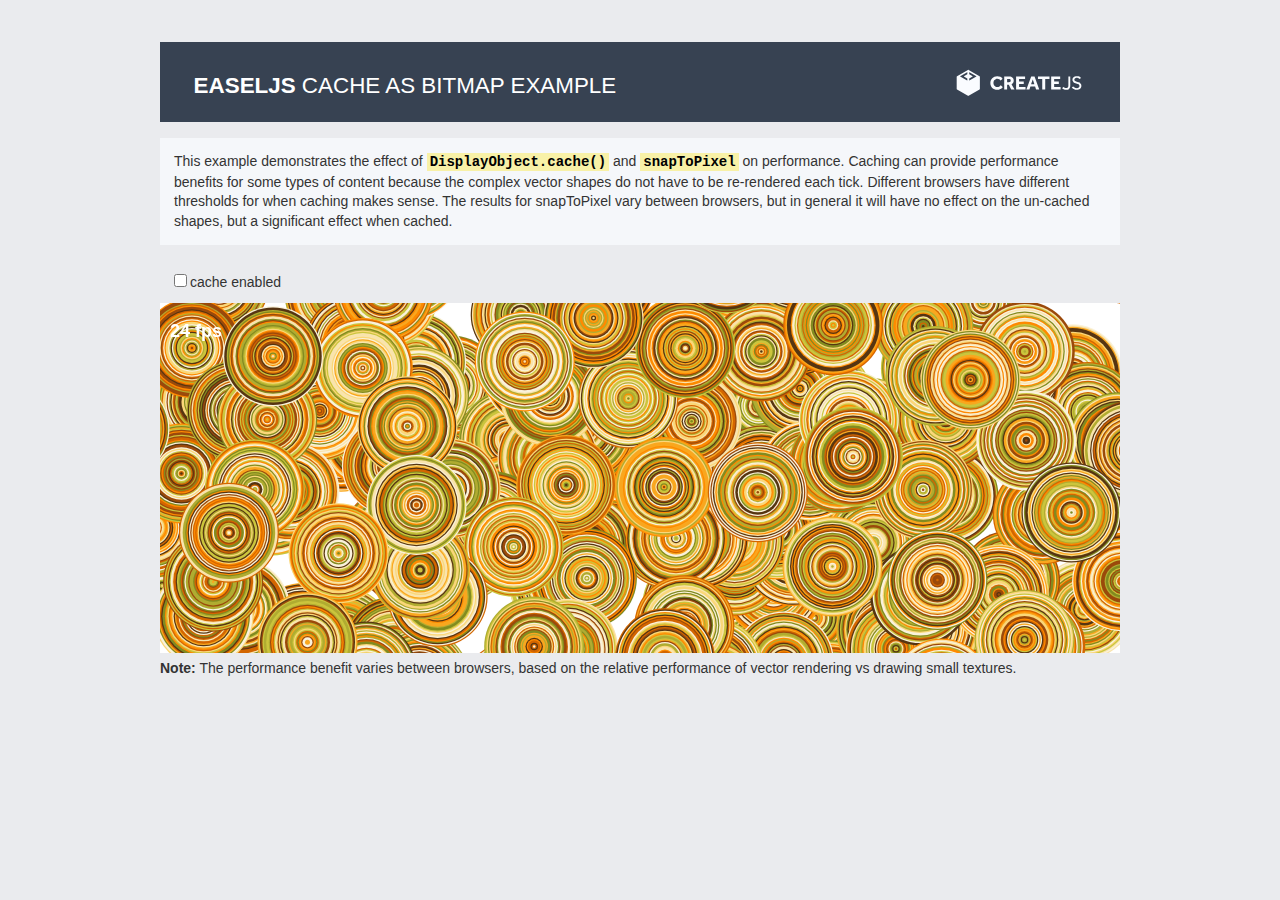
<file: js/EaselJS-0.8.0/examples/Cache.html>
<!DOCTYPE html>
<html lang="en">
<head>
	<meta charset="utf-8">
	<title>EaselJS Example: Using cache and snapToPixel</title>

	<link href="../_assets/css/shared.css" rel="stylesheet" type="text/css"/>
	<link href="../_assets/css/examples.css" rel="stylesheet" type="text/css"/>
	<script src="../_assets/js/examples.js"></script>

	<script src="../lib/easeljs-NEXT.combined.js"></script>
	<!-- We also provide hosted minified versions of all CreateJS libraries.
	  http://code.createjs.com -->

<script id="editable">
	var canvas;
	var stage;
	var shape;
	var radius = 50;
	var rings = 40;

	function init() {
		// create a new stage and point it at our canvas:
		canvas = document.getElementById("testCanvas");
		stage = new createjs.Stage(canvas);

		// create a large number of slightly complex vector shapes, and give them random positions and velocities:

		var colors = ["#828b20", "#b0ac31", "#cbc53d", "#fad779", "#f9e4ad", "#faf2db", "#563512", "#9b4a0b", "#d36600", "#fe8a00", "#f9a71f"];

		for (var i = 0; i < 200; i++) {
			shape = new createjs.Shape();
			for (var j = rings; j > 0; j--) {
				shape.graphics.beginFill(colors[Math.random() * colors.length | 0]).drawCircle(0, 0, radius * j / rings);
			}
			shape.x = Math.random() * canvas.width;
			shape.y = Math.random() * canvas.height;
			shape.velX = Math.random() * 10 - 5;
			shape.velY = Math.random() * 10 - 5;

			// turn snapToPixel on for all shapes - it's set to false by default on Shape.
			// it won't do anything until stage.snapToPixelEnabled is set to true.
			shape.snapToPixel = true;

			stage.addChild(shape);
		}

		// add a text object to output the current FPS:
		fpsLabel = new createjs.Text("-- fps", "bold 18px Arial", "#FFF");
		stage.addChild(fpsLabel);
		fpsLabel.x = 10;
		fpsLabel.y = 20;

		// start the tick and point it at the window so we can do some work before updating the stage:
		createjs.Ticker.timingMode = createjs.Ticker.RAF;
		createjs.Ticker.addEventListener("tick", tick);
	}

	function tick(event) {
		var w = canvas.width + radius * 2;
		var h = canvas.height + radius * 2;
		var l = stage.getNumChildren() - 1;

		// iterate through all the children and move them according to their velocity:
		for (var i = 1; i < l; i++) {
			var shape = stage.getChildAt(i);
			shape.x = (shape.x + radius + shape.velX + w) % w - radius;
			shape.y = (shape.y + radius + shape.velY + h) % h - radius;
		}

		fpsLabel.text = Math.round(createjs.Ticker.getMeasuredFPS()) + " fps";

		// draw the updates to stage:
		stage.update(event);
	}

	function toggleCache(value) {
		// iterate all the children except the fpsLabel, and set up the cache:
		var l = stage.getNumChildren() - 1;

		for (var i = 0; i < l; i++) {
			var shape = stage.getChildAt(i);
			if (value) {
				shape.cache(-radius, -radius, radius * 2, radius * 2);
			} else {
				shape.uncache();
			}
		}
	}
</script>

	<style>
		.controls {
			padding: 10px;
		}
	</style>
</head>

<body onload="init();">

<header class="EaselJS">
	<h1>Cache as Bitmap Example</h1>

	<p>This example demonstrates the effect of
		<code>DisplayObject.cache()</code> and <code>snapToPixel</code>
		on performance. Caching can provide performance benefits for some types
		of content because the complex vector
		shapes do not have to be re-rendered each tick. Different browsers have
		different thresholds for when
		caching makes sense. The results for snapToPixel vary between browsers,
		but in general it will have no
		effect on the un-cached shapes, but a significant effect when cached.
	</p>
</header>

<div class="controls">
	<input type="checkbox" onClick="toggleCache(this.checked);"
		   id="toggleCache"/><label for="toggleCache">cache
	enabled</label>
</div>
<canvas id="testCanvas" width="960" height="350"></canvas>
<strong>Note:</strong> The performance benefit varies between browsers, based on
the relative performance of
vector rendering vs drawing small textures.
</body>
</html>
</file>
<file: js/EaselJS-0.8.0/_assets/css/shared.css>
body {
	margin: 3em auto;
	padding: 0;
	background-color: #eaebee;
	font-family: Arial, Verdana, sans-serif;
	font-size: 14px;
	font-weight: normal;
	color: #333;
	line-height: 1.4em;
}

a:link, a:visited {
	color: #39f;
	text-decoration: none;
}

a:hover {
	text-decoration: underline;
}

h1, h2 {
	color: #FFF;
	font-size: 1.6em;
	margin-bottom: 0;
	padding: 1.5em;
	padding-bottom: 1.2em;
	background: #374252;
	text-transform: uppercase;
}

h1::after {
	display: block;
	content: "";
	background: url('../art/logo_createjs.svg') no-repeat;
	height:1.5em;
	width: 6em;
	margin-top: -0.3em;
	float: right;
}

h1 em {
	font-weight: 200;
	font-style: normal;
}

h2 {
	font-size: 1.3em;
	padding: 1em;
	padding-bottom: 0.8em;
}

h3 {
	background: #e0e1e5;
	color: #374252;
	font-size: 1.25em;
	padding: 0.5em;
	margin-top: 1.25em;
	margin-bottom: -0.5em;
	position: relative;
}

code {
	color: black;
	background-color: rgba(255, 230, 0, 0.33);
	padding: 1px 3px;
	font-family: Courier New, Courier, serif;
	font-weight: bold;
}
</file>
<file: js/EaselJS-0.8.0/tutorials/_shared/tutorial.css>
article {
	width: 55em;
	margin-left: auto;
	margin-right: auto;
}
header p {
	color: #999b9f;
	margin: 0;
	padding: 0.8em;
	line-height: 1.6em;
	font-size: 0.9em;
}

header p strong {
	color: #808387;
	text-transform: uppercase;
}

div.demo {
	border: solid 2px rgba(255, 255, 255, 0.4);
}

div.demo p {
	margin: 0;
	padding: 4px;
	font-size: 0.9em;
}

textarea {
	width: 100%;
	height: 60px;
}

div.demo p a {
	float: right;
}

iframe.demo {
	background-color: rgba(255, 255, 255, 0.25);
	border: none;
	margin-right: 8px;
}

A code, code A {
	color: rgb(0, 0, 172);
}

.highlight {
	background-color: rgba(250, 252, 255, 0.7);
	margin: 0;
	padding: 0.8em;
}
</file>
<file: js/EaselJS-0.8.0/tutorials/_shared/SyntaxHighlighter/shCore.css>
/**
 * SyntaxHighlighter
 * http://alexgorbatchev.com/SyntaxHighlighter
 *
 * SyntaxHighlighter is donationware. If you are using it, please donate.
 * http://alexgorbatchev.com/SyntaxHighlighter/donate.html
 *
 * @version
 * 3.0.83 (July 02 2010)
 * 
 * @copyright
 * Copyright (C) 2004-2010 Alex Gorbatchev.
 *
 * @license
 * Dual licensed under the MIT and GPL licenses.
 */
.syntaxhighlighter a,
.syntaxhighlighter div,
.syntaxhighlighter code,
.syntaxhighlighter table,
.syntaxhighlighter table td,
.syntaxhighlighter table tr,
.syntaxhighlighter table tbody,
.syntaxhighlighter table thead,
.syntaxhighlighter table caption,
.syntaxhighlighter textarea {
  -moz-border-radius: 0 0 0 0 !important;
  -webkit-border-radius: 0 0 0 0 !important;
  background: none !important;
  border: 0 !important;
  bottom: auto !important;
  float: none !important;
  height: auto !important;
  left: auto !important;
  line-height: 1.1em !important;
  margin: 0 !important;
  outline: 0 !important;
  overflow: visible !important;
  padding: 0 !important;
  position: static !important;
  right: auto !important;
  text-align: left !important;
  top: auto !important;
  vertical-align: baseline !important;
  width: auto !important;
  box-sizing: content-box !important;
  font-family: "Consolas", "Bitstream Vera Sans Mono", "Courier New", Courier, monospace !important;
  font-weight: normal !important;
  font-style: normal !important;
  font-size: 1em !important;
  min-height: inherit !important;
  min-height: auto !important;
}

.syntaxhighlighter {
  width: 100% !important;
  margin: 1em 0 1em 0 !important;
  position: relative !important;
  overflow: auto !important;
  font-size: 1em !important;
}
.syntaxhighlighter.source {
  overflow: hidden !important;
}
.syntaxhighlighter .bold {
  font-weight: bold !important;
}
.syntaxhighlighter .italic {
  font-style: italic !important;
}
.syntaxhighlighter .line {
  white-space: pre !important;
}
.syntaxhighlighter table {
  width: 100% !important;
}
.syntaxhighlighter table caption {
  text-align: left !important;
  padding: .5em 0 0.5em 1em !important;
}
.syntaxhighlighter table td.code {
  width: 100% !important;
}
.syntaxhighlighter table td.code .container {
  position: relative !important;
}
.syntaxhighlighter table td.code .container textarea {
  box-sizing: border-box !important;
  position: absolute !important;
  left: 0 !important;
  top: 0 !important;
  width: 100% !important;
  height: 100% !important;
  border: none !important;
  background: white !important;
  padding-left: 1em !important;
  overflow: hidden !important;
  white-space: pre !important;
}
.syntaxhighlighter table td.gutter .line {
  text-align: right !important;
  padding: 0 0.5em 0 1em !important;
}
.syntaxhighlighter table td.code .line {
  padding: 0 1em !important;
}
.syntaxhighlighter.nogutter td.code .container textarea, .syntaxhighlighter.nogutter td.code .line {
  padding-left: 0em !important;
}
.syntaxhighlighter.show {
  display: block !important;
}
.syntaxhighlighter.collapsed table {
  display: none !important;
}
.syntaxhighlighter.collapsed .toolbar {
  padding: 0.1em 0.8em 0em 0.8em !important;
  font-size: 1em !important;
  position: static !important;
  width: auto !important;
  height: auto !important;
}
.syntaxhighlighter.collapsed .toolbar span {
  display: inline !important;
  margin-right: 1em !important;
}
.syntaxhighlighter.collapsed .toolbar span a {
  padding: 0 !important;
  display: none !important;
}
.syntaxhighlighter.collapsed .toolbar span a.expandSource {
  display: inline !important;
}
.syntaxhighlighter .toolbar {
  position: absolute !important;
  right: 1px !important;
  top: 1px !important;
  width: 11px !important;
  height: 11px !important;
  font-size: 10px !important;
  z-index: 10 !important;
}
.syntaxhighlighter .toolbar span.title {
  display: inline !important;
}
.syntaxhighlighter .toolbar a {
  display: block !important;
  text-align: center !important;
  text-decoration: none !important;
  padding-top: 1px !important;
}
.syntaxhighlighter .toolbar a.expandSource {
  display: none !important;
}
.syntaxhighlighter.ie {
  font-size: .9em !important;
  padding: 1px 0 1px 0 !important;
}
.syntaxhighlighter.ie .toolbar {
  line-height: 8px !important;
}
.syntaxhighlighter.ie .toolbar a {
  padding-top: 0px !important;
}
.syntaxhighlighter.printing .line.alt1 .content,
.syntaxhighlighter.printing .line.alt2 .content,
.syntaxhighlighter.printing .line.highlighted .number,
.syntaxhighlighter.printing .line.highlighted.alt1 .content,
.syntaxhighlighter.printing .line.highlighted.alt2 .content {
  background: none !important;
}
.syntaxhighlighter.printing .line .number {
  color: #bbbbbb !important;
}
.syntaxhighlighter.printing .line .content {
  color: black !important;
}
.syntaxhighlighter.printing .toolbar {
  display: none !important;
}
.syntaxhighlighter.printing a {
  text-decoration: none !important;
}
.syntaxhighlighter.printing .plain, .syntaxhighlighter.printing .plain a {
  color: black !important;
}
.syntaxhighlighter.printing .comments, .syntaxhighlighter.printing .comments a {
  color: #008200 !important;
}
.syntaxhighlighter.printing .string, .syntaxhighlighter.printing .string a {
  color: blue !important;
}
.syntaxhighlighter.printing .keyword {
  color: #006699 !important;
  font-weight: bold !important;
}
.syntaxhighlighter.printing .preprocessor {
  color: gray !important;
}
.syntaxhighlighter.printing .variable {
  color: #aa7700 !important;
}
.syntaxhighlighter.printing .value {
  color: #009900 !important;
}
.syntaxhighlighter.printing .functions {
  color: #ff1493 !important;
}
.syntaxhighlighter.printing .constants {
  color: #0066cc !important;
}
.syntaxhighlighter.printing .script {
  font-weight: bold !important;
}
.syntaxhighlighter.printing .color1, .syntaxhighlighter.printing .color1 a {
  color: gray !important;
}
.syntaxhighlighter.printing .color2, .syntaxhighlighter.printing .color2 a {
  color: #ff1493 !important;
}
.syntaxhighlighter.printing .color3, .syntaxhighlighter.printing .color3 a {
  color: red !important;
}
.syntaxhighlighter.printing .break, .syntaxhighlighter.printing .break a {
  color: black !important;
}
</file>
<file: js/EaselJS-0.8.0/tutorials/_shared/SyntaxHighlighter/shThemeCreateJS.css>
/**
 * SyntaxHighlighter
 * http://alexgorbatchev.com/SyntaxHighlighter
 *
 * SyntaxHighlighter is donationware. If you are using it, please donate.
 * http://alexgorbatchev.com/SyntaxHighlighter/donate.html
 *
 * @version
 * 3.0.83 (July 02 2010)
 * 
 * @copyright
 * Copyright (C) 2004-2010 Alex Gorbatchev.
 *
 * @license
 * Dual licensed under the MIT and GPL licenses.
 */
.syntaxhighlighter {
  background-color: white !important;
}
.syntaxhighlighter .line.alt1 {
  background-color: #FBFBFB !important;
}
.syntaxhighlighter .line.alt2 {
  background-color: white !important;
}
.syntaxhighlighter .line.highlighted.alt1, .syntaxhighlighter .line.highlighted.alt2 {
  background-color: #ddeeff !important;
}
.syntaxhighlighter .line.highlighted.number {
  color: white !important;
}
.syntaxhighlighter table caption {
  color: black !important;
}
.syntaxhighlighter .gutter {
  color: #CCCCCC !important;
}
.syntaxhighlighter .gutter .line {
  border-right: 3px solid #ccd3d9 !important;
}
.syntaxhighlighter .gutter .line.highlighted {
  background-color: #39f !important;
  color: white !important;
}
.syntaxhighlighter.printing .line .content {
  border: none !important;
}
.syntaxhighlighter.collapsed {
  overflow: visible !important;
}
.syntaxhighlighter.collapsed .toolbar {
  color: #3f5fbf !important;
  background: white !important;
  border: 1px solid #d4d0c8 !important;
}
.syntaxhighlighter.collapsed .toolbar a {
  color: #3f5fbf !important;
}
.syntaxhighlighter.collapsed .toolbar a:hover {
  color: #aa7700 !important;
}
.syntaxhighlighter .toolbar {
  color: #a0a0a0 !important;
  background: #d4d0c8 !important;
  border: none !important;
  visibility: hidden;
}
.syntaxhighlighter .toolbar a {
  color: #a0a0a0 !important;
}
.syntaxhighlighter .toolbar a:hover {
  color: red !important;
}
.syntaxhighlighter .plain, .syntaxhighlighter .plain a {
  color: black !important;
}
.syntaxhighlighter .comments, .syntaxhighlighter .comments a {
  color: #3f5fbf !important;
}
.syntaxhighlighter .string, .syntaxhighlighter .string a {
  color: #2a00ff !important;
}
.syntaxhighlighter .keyword {
  color: #7f0055 !important;
}
.syntaxhighlighter .preprocessor {
  color: #646464 !important;
}
.syntaxhighlighter .variable {
  color: #aa7700 !important;
}
.syntaxhighlighter .value {
  color: #009900 !important;
}
.syntaxhighlighter .functions {
  color: #ff1493 !important;
}
.syntaxhighlighter .constants {
  color: #0066cc !important;
}
.syntaxhighlighter .script {
  font-weight: bold !important;
  color: #7f0055 !important;
  background-color: none !important;
}
.syntaxhighlighter .color1, .syntaxhighlighter .color1 a {
  color: gray !important;
}
.syntaxhighlighter .color2, .syntaxhighlighter .color2 a {
  color: #ff1493 !important;
}
.syntaxhighlighter .color3, .syntaxhighlighter .color3 a {
  color: red !important;
}

.syntaxhighlighter .keyword {
  font-weight: bold !important;
}
.syntaxhighlighter .xml .keyword {
  color: #3f7f7f !important;
  font-weight: normal !important;
}
.syntaxhighlighter .xml .color1, .syntaxhighlighter .xml .color1 a {
  color: #7f007f !important;
}
.syntaxhighlighter .xml .string {
  font-style: italic !important;
  color: #2a00ff !important;
}
</file>
<file: js/EaselJS-0.8.0/_assets/css/examples.css>
body {
	width: 960px;
}

header {
	margin-bottom: 1rem;
}

h1 {
	font-weight: 200;
	margin-bottom: 1rem;
}

h1:before {
	content:"EASELJS ";
	font-weight: bold;
}

header p {
	margin: 0;
	padding: 1em;
	background: rgba(250, 252, 255, 0.7);
}

.content, canvas {
	background: white;
}

.content {
	width: 960px;
	height: 400px;
	overflow: hidden;
}

.loading {
	position: relative;
}

.loading:after {
	content: url("../art/loading.gif");
	position: absolute;
	left: 50%;
	top: 50%;
	margin: -13px 0 0 -51px;
	opacity: 0.8;
}

#error {
	display:none;
	width: 960px;
	text-align: left;
	padding: 10px;
}

#mobile {
    display:none;
    width: 960px;
    text-align: left;
    padding: 10px;
}

body.embedded header {
	display: none;
}

body.embedded {
	margin: 0;
}
</file>
